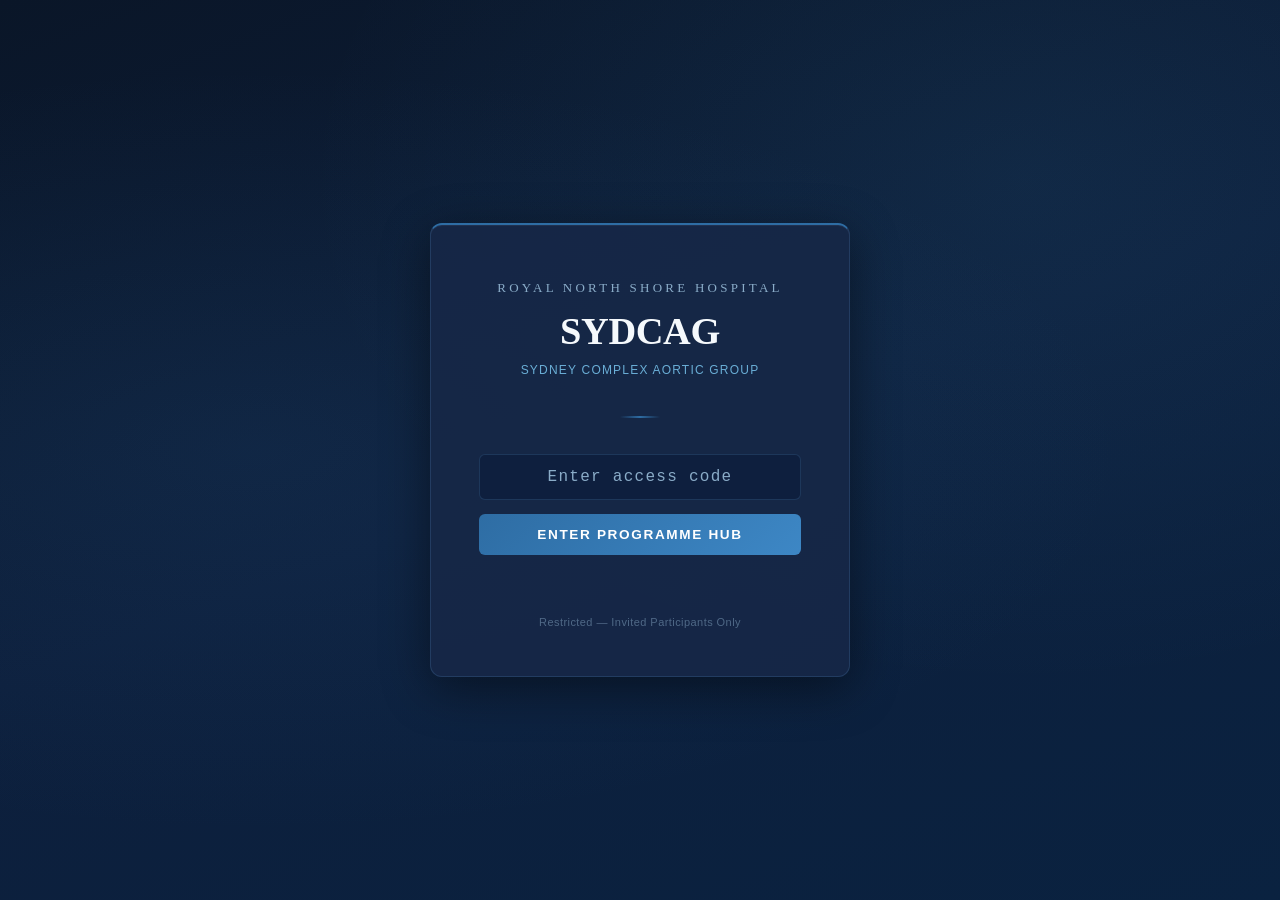
<file: index.html>
<!DOCTYPE html>
<html lang="en">
<head>
<meta charset="UTF-8">
<meta name="viewport" content="width=device-width, initial-scale=1.0">
<title>SYDCAG — Programme Hub</title>
<style>
  /* ─── RESET & BASE ─────────────────────────────────────── */
  *, *::before, *::after { box-sizing: border-box; margin: 0; padding: 0; }

  :root {
    --navy:      #0d1f3c;
    --navy-mid:  #162847;
    --navy-lite: #1e3a5f;
    --steel:     #2e6da4;
    --steel-lite:#3d87c5;
    --sky:       #6aaed6;
    --ice:       #d0e8f5;
    --white:     #f5f9fc;
    --text:      #e8f0f8;
    --muted:     #8aacc8;
    --accent:    #4fc3f7;
    --gold:      #c9a84c;
    --success:   #4caf50;
    --border:    rgba(100,160,220,0.18);

    --font-head: 'Georgia', 'Times New Roman', serif;
    --font-body: 'Trebuchet MS', 'Gill Sans', 'Segoe UI', sans-serif;
    --font-mono: 'Courier New', monospace;

    --shadow-sm:  0 2px 8px rgba(0,0,0,0.25);
    --shadow-md:  0 6px 24px rgba(0,0,0,0.35);
    --shadow-lg:  0 12px 48px rgba(0,0,0,0.45);
    --radius:     6px;
    --radius-lg:  12px;
  }

  html { scroll-behavior: smooth; }

  body {
    background: var(--navy);
    color: var(--text);
    font-family: var(--font-body);
    font-size: 15px;
    line-height: 1.7;
    min-height: 100vh;
  }

  /* ─── LOCK SCREEN ───────────────────────────────────────── */
  #lock-screen {
    position: fixed; inset: 0; z-index: 9999;
    background: linear-gradient(160deg, #0a1628 0%, #0d1f3c 50%, #0a2240 100%);
    display: flex; align-items: center; justify-content: center;
    flex-direction: column; gap: 0;
  }

  #lock-screen::before {
    content: '';
    position: absolute; inset: 0;
    background:
      radial-gradient(ellipse at 20% 50%, rgba(46,109,164,0.12) 0%, transparent 60%),
      radial-gradient(ellipse at 80% 20%, rgba(79,195,247,0.07) 0%, transparent 50%);
    pointer-events: none;
  }

  .lock-card {
    background: rgba(22,40,71,0.92);
    border: 1px solid var(--border);
    border-top: 2px solid var(--steel);
    border-radius: var(--radius-lg);
    padding: 52px 48px 44px;
    width: min(420px, 92vw);
    text-align: center;
    box-shadow: var(--shadow-lg), inset 0 1px 0 rgba(255,255,255,0.05);
    position: relative;
    z-index: 1;
    animation: fadeUp 0.6s ease both;
  }

  @keyframes fadeUp {
    from { opacity: 0; transform: translateY(16px); }
    to   { opacity: 1; transform: translateY(0); }
  }

  .lock-logo {
    font-family: var(--font-head);
    font-size: 13px;
    letter-spacing: 0.25em;
    text-transform: uppercase;
    color: var(--muted);
    margin-bottom: 10px;
  }

  .lock-title {
    font-family: var(--font-head);
    font-size: 2.4rem;
    font-weight: 700;
    color: var(--white);
    letter-spacing: -0.01em;
    line-height: 1.15;
    margin-bottom: 6px;
  }

  .lock-subtitle {
    font-size: 12px;
    letter-spacing: 0.1em;
    text-transform: uppercase;
    color: var(--sky);
    margin-bottom: 36px;
  }

  .lock-divider {
    width: 40px; height: 2px;
    background: linear-gradient(90deg, transparent, var(--steel), transparent);
    margin: 0 auto 36px;
  }

  #lock-screen input {
    width: 100%;
    background: rgba(13,31,60,0.8);
    border: 1px solid var(--border);
    border-radius: var(--radius);
    color: var(--white);
    font-family: var(--font-mono);
    font-size: 1rem;
    letter-spacing: 0.15em;
    padding: 13px 16px;
    text-align: center;
    outline: none;
    transition: border-color 0.2s, box-shadow 0.2s;
    margin-bottom: 14px;
  }

  #lock-screen input:focus {
    border-color: var(--steel-lite);
    box-shadow: 0 0 0 3px rgba(61,135,197,0.15);
  }

  #lock-screen input::placeholder { color: var(--muted); letter-spacing: 0.08em; }

  #lock-btn {
    width: 100%;
    background: linear-gradient(135deg, var(--steel) 0%, var(--steel-lite) 100%);
    border: none; border-radius: var(--radius);
    color: #fff; cursor: pointer;
    font-family: var(--font-body);
    font-size: 0.85rem;
    font-weight: 600;
    letter-spacing: 0.12em;
    text-transform: uppercase;
    padding: 13px;
    transition: opacity 0.2s, transform 0.15s;
  }

  #lock-btn:hover { opacity: 0.9; transform: translateY(-1px); }
  #lock-btn:active { transform: translateY(0); }

  #lock-error {
    color: #ff7b7b;
    font-size: 0.82rem;
    margin-top: 12px;
    min-height: 18px;
    letter-spacing: 0.04em;
  }

  .lock-footer {
    margin-top: 28px;
    font-size: 11px;
    color: rgba(138,172,200,0.5);
    letter-spacing: 0.04em;
  }

  /* ─── SITE WRAPPER ──────────────────────────────────────── */
  #site { display: none; }
  #site.visible { display: block; animation: fadeIn 0.5s ease both; }
  @keyframes fadeIn { from { opacity: 0; } to { opacity: 1; } }

  /* ─── HEADER ────────────────────────────────────────────── */
  header {
    background: linear-gradient(180deg, #0a1628 0%, var(--navy) 100%);
    border-bottom: 1px solid var(--border);
    padding: 0 0 0;
    position: sticky; top: 0; z-index: 100;
  }

  .header-inner {
    max-width: 1100px; margin: 0 auto;
    display: flex; align-items: center; justify-content: space-between;
    padding: 16px 32px;
    gap: 16px;
  }

  .header-brand {
    display: flex; align-items: center; gap: 14px;
  }

  .brand-mark {
    width: 48px; height: 48px;
    display: flex; align-items: center; justify-content: center;
    flex-shrink: 0;
  }

  .brand-mark img { width: 48px; height: 48px; object-fit: contain; }

  .brand-text { line-height: 1.2; }
  .brand-name {
    font-family: var(--font-head);
    font-size: 1.2rem;
    font-weight: 700;
    color: var(--white);
    letter-spacing: 0.04em;
  }

  .brand-tagline {
    font-size: 10.5px;
    color: var(--muted);
    letter-spacing: 0.08em;
    text-transform: uppercase;
  }

  nav { display: flex; gap: 4px; align-items: center; flex-wrap: wrap; }

  nav a {
    color: var(--muted);
    text-decoration: none;
    font-size: 12.5px;
    letter-spacing: 0.06em;
    text-transform: uppercase;
    padding: 6px 12px;
    border-radius: var(--radius);
    transition: color 0.2s, background 0.2s;
    white-space: nowrap;
  }

  nav a:hover { color: var(--white); background: rgba(255,255,255,0.06); }

  /* ─── HERO ──────────────────────────────────────────────── */
  .hero {
    background:
      linear-gradient(170deg, rgba(22,40,71,0.95) 0%, rgba(13,31,60,0.98) 100%),
      repeating-linear-gradient(
        45deg,
        rgba(46,109,164,0.03) 0px,
        rgba(46,109,164,0.03) 1px,
        transparent 1px,
        transparent 40px
      );
    border-bottom: 1px solid var(--border);
    padding: 72px 32px 64px;
    text-align: center;
    position: relative; overflow: hidden;
  }

  .hero::before {
    content: '';
    position: absolute;
    top: -80px; left: 50%; transform: translateX(-50%);
    width: 600px; height: 300px;
    background: radial-gradient(ellipse, rgba(46,109,164,0.18) 0%, transparent 70%);
    pointer-events: none;
  }

  .hero-eyebrow {
    font-size: 11px; letter-spacing: 0.2em;
    text-transform: uppercase; color: var(--sky);
    margin-bottom: 16px; position: relative;
  }

  .hero h1 {
    font-family: var(--font-head);
    font-size: clamp(2rem, 5vw, 3.4rem);
    font-weight: 700; color: var(--white);
    letter-spacing: -0.02em; line-height: 1.1;
    margin-bottom: 16px; position: relative;
  }

  .hero h1 span { color: var(--sky); }

  .hero-sub {
    font-size: 1rem; color: var(--muted);
    max-width: 580px; margin: 0 auto 40px;
    position: relative;
  }

  .hero-badges {
    display: flex; flex-wrap: wrap; gap: 10px;
    justify-content: center; position: relative;
  }

  .badge {
    display: inline-flex; align-items: center; gap: 6px;
    background: rgba(46,109,164,0.15);
    border: 1px solid rgba(46,109,164,0.3);
    border-radius: 24px;
    padding: 6px 14px;
    font-size: 11.5px; color: var(--sky);
    letter-spacing: 0.05em;
  }

  .badge::before { content: '●'; font-size: 6px; opacity: 0.7; }

  /* ─── MAIN LAYOUT ───────────────────────────────────────── */
  main { max-width: 1100px; margin: 0 auto; padding: 56px 32px 80px; }

  section { margin-bottom: 64px; }

  .section-label {
    font-size: 10px; letter-spacing: 0.25em;
    text-transform: uppercase; color: var(--steel-lite);
    margin-bottom: 8px; display: flex; align-items: center; gap: 10px;
  }

  .section-label::after {
    content: ''; flex: 1; height: 1px;
    background: linear-gradient(90deg, var(--border), transparent);
  }

  .section-title {
    font-family: var(--font-head);
    font-size: 1.75rem; font-weight: 700;
    color: var(--white); margin-bottom: 8px;
    letter-spacing: -0.01em;
  }

  .section-intro {
    color: var(--muted); font-size: 0.95rem;
    max-width: 680px; margin-bottom: 36px;
  }

  /* ─── CARDS ─────────────────────────────────────────────── */
  .card {
    background: rgba(22,40,71,0.7);
    border: 1px solid var(--border);
    border-radius: var(--radius-lg);
    padding: 28px;
    box-shadow: var(--shadow-sm);
    transition: border-color 0.25s, box-shadow 0.25s, transform 0.2s;
  }

  .card:hover {
    border-color: rgba(61,135,197,0.35);
    box-shadow: var(--shadow-md);
    transform: translateY(-2px);
  }

  .card-icon {
    width: 44px; height: 44px; border-radius: 10px;
    display: flex; align-items: center; justify-content: center;
    margin-bottom: 16px; font-size: 1.3rem;
    flex-shrink: 0;
  }

  .card-title {
    font-family: var(--font-head);
    font-size: 1.1rem; font-weight: 700;
    color: var(--white); margin-bottom: 10px;
  }

  .card p { font-size: 0.88rem; color: var(--muted); line-height: 1.65; }

  /* ─── THREE PILLARS ─────────────────────────────────────── */
  .pillars { display: grid; grid-template-columns: repeat(auto-fit, minmax(280px, 1fr)); gap: 20px; }

  .pillar {
    background: rgba(22,40,71,0.7);
    border: 1px solid var(--border);
    border-radius: var(--radius-lg);
    padding: 32px 28px;
    position: relative; overflow: hidden;
    transition: border-color 0.25s, transform 0.2s, box-shadow 0.25s;
  }

  .pillar:hover {
    transform: translateY(-3px);
    box-shadow: var(--shadow-md);
    border-color: rgba(61,135,197,0.4);
  }

  .pillar::before {
    content: '';
    position: absolute; top: 0; left: 0; right: 0; height: 3px;
    background: var(--pillar-color, var(--steel));
  }

  .pillar-num {
    font-family: var(--font-head);
    font-size: 3.5rem; font-weight: 700; line-height: 1;
    color: var(--pillar-color, var(--steel));
    opacity: 0.2; margin-bottom: -10px;
  }

  .pillar-title {
    font-family: var(--font-head);
    font-size: 1.1rem; font-weight: 700;
    color: var(--white); margin-bottom: 12px;
  }

  .pillar p { font-size: 0.87rem; color: var(--muted); line-height: 1.65; }

  .pillar-tags { display: flex; flex-wrap: wrap; gap: 6px; margin-top: 16px; }

  .tag {
    font-size: 10.5px; letter-spacing: 0.06em;
    padding: 3px 9px; border-radius: 3px;
    background: rgba(46,109,164,0.15);
    border: 1px solid rgba(46,109,164,0.2);
    color: var(--sky);
    text-transform: uppercase;
  }

  /* ─── TIMELINE / PHASES ─────────────────────────────────── */
  .phases { display: flex; flex-direction: column; gap: 0; }

  .phase {
    display: grid;
    grid-template-columns: 120px 32px 1fr;
    gap: 0 20px;
    padding-bottom: 36px;
    position: relative;
  }

  .phase:last-child { padding-bottom: 0; }

  .phase-date {
    text-align: right;
    padding-top: 4px;
    font-size: 11.5px;
    font-family: var(--font-mono);
    color: var(--steel-lite);
    letter-spacing: 0.04em;
  }

  .phase-spine {
    display: flex; flex-direction: column; align-items: center;
  }

  .phase-dot {
    width: 12px; height: 12px;
    border-radius: 50%;
    background: var(--steel);
    border: 2px solid var(--steel-lite);
    flex-shrink: 0; margin-top: 4px;
    box-shadow: 0 0 8px rgba(61,135,197,0.4);
  }

  .phase-line {
    flex: 1; width: 1px;
    background: linear-gradient(180deg, var(--border), transparent);
    margin-top: 6px;
  }

  .phase:last-child .phase-line { display: none; }

  .phase-content { padding-top: 0; }
  .phase-name {
    font-family: var(--font-head);
    font-size: 1.05rem; font-weight: 700;
    color: var(--white); margin-bottom: 6px;
  }

  .phase p { font-size: 0.87rem; color: var(--muted); }

  .phase ul { margin: 10px 0 0 16px; font-size: 0.87rem; color: var(--muted); }
  .phase ul li { margin-bottom: 4px; }
  .phase ul li::marker { color: var(--steel-lite); }

  /* ─── INPUT FORM ─────────────────────────────────────────── */
  .form-card {
    background: rgba(22,40,71,0.8);
    border: 1px solid var(--border);
    border-radius: var(--radius-lg);
    padding: 40px;
    box-shadow: var(--shadow-md);
  }

  .form-grid {
    display: grid;
    grid-template-columns: 1fr 1fr;
    gap: 20px;
  }

  @media (max-width: 640px) { .form-grid { grid-template-columns: 1fr; } }

  .form-group { display: flex; flex-direction: column; gap: 7px; }
  .form-group.full { grid-column: 1 / -1; }

  label {
    font-size: 11px; letter-spacing: 0.1em;
    text-transform: uppercase; color: var(--steel-lite);
    font-weight: 600;
  }

  input[type="text"], input[type="email"], select, textarea {
    background: rgba(13,31,60,0.7);
    border: 1px solid var(--border);
    border-radius: var(--radius);
    color: var(--white);
    font-family: var(--font-body);
    font-size: 14px;
    padding: 11px 14px;
    outline: none;
    transition: border-color 0.2s, box-shadow 0.2s;
    width: 100%;
  }

  select { cursor: pointer; appearance: none; background-image: url("data:image/svg+xml,%3Csvg xmlns='http://www.w3.org/2000/svg' width='10' height='6' viewBox='0 0 10 6'%3E%3Cpath fill='%238aacc8' d='M0 0l5 6 5-6z'/%3E%3C/svg%3E"); background-repeat: no-repeat; background-position: right 14px center; padding-right: 32px; }

  textarea { resize: vertical; min-height: 90px; }

  input:focus, select:focus, textarea:focus {
    border-color: var(--steel-lite);
    box-shadow: 0 0 0 3px rgba(61,135,197,0.12);
  }

  input::placeholder, textarea::placeholder { color: rgba(138,172,200,0.4); }
  select option { background: var(--navy-mid); }

  .form-help {
    font-size: 11px; color: rgba(138,172,200,0.55);
    margin-top: 2px;
  }

  .rating-group { display: flex; gap: 8px; align-items: center; }

  .rating-btn {
    width: 36px; height: 36px; border-radius: var(--radius);
    background: rgba(13,31,60,0.7);
    border: 1px solid var(--border);
    color: var(--muted); cursor: pointer;
    font-size: 13px; font-weight: 600;
    transition: all 0.15s; flex-shrink: 0;
    display: flex; align-items: center; justify-content: center;
  }

  .rating-btn:hover, .rating-btn.active {
    background: var(--steel);
    border-color: var(--steel-lite);
    color: #fff;
  }

  .submit-row {
    margin-top: 28px;
    display: flex; align-items: center; gap: 20px;
    flex-wrap: wrap;
  }

  .btn-primary {
    background: linear-gradient(135deg, var(--steel) 0%, var(--steel-lite) 100%);
    border: none; border-radius: var(--radius);
    color: #fff; cursor: pointer;
    font-family: var(--font-body);
    font-size: 13px; font-weight: 600;
    letter-spacing: 0.1em; text-transform: uppercase;
    padding: 13px 32px;
    transition: opacity 0.2s, transform 0.15s, box-shadow 0.2s;
    box-shadow: 0 3px 12px rgba(46,109,164,0.35);
  }

  .btn-primary:hover { opacity: 0.9; transform: translateY(-1px); box-shadow: 0 6px 20px rgba(46,109,164,0.45); }
  .btn-primary:active { transform: translateY(0); }

  #form-status {
    font-size: 13px; color: var(--success);
    display: none;
    align-items: center; gap: 8px;
  }

  /* ─── INFO GRID ─────────────────────────────────────────── */
  .info-grid { display: grid; grid-template-columns: repeat(auto-fit, minmax(240px, 1fr)); gap: 20px; }

  /* ─── REFERENCE TABLE ───────────────────────────────────── */
  .ref-table { width: 100%; border-collapse: collapse; font-size: 0.87rem; }
  .ref-table th {
    text-align: left; padding: 10px 14px;
    background: rgba(13,31,60,0.7);
    border-bottom: 1px solid var(--border);
    font-size: 10.5px; letter-spacing: 0.1em;
    text-transform: uppercase; color: var(--steel-lite);
    font-weight: 600;
  }

  .ref-table td {
    padding: 11px 14px;
    border-bottom: 1px solid rgba(100,160,220,0.08);
    color: var(--muted); vertical-align: top;
  }

  .ref-table td:first-child { color: var(--white); font-weight: 600; }
  .ref-table tr:last-child td { border-bottom: none; }
  .ref-table tr:hover td { background: rgba(46,109,164,0.05); }

  /* ─── STAT CARDS ─────────────────────────────────────────── */
  .stats { display: grid; grid-template-columns: repeat(auto-fit, minmax(160px, 1fr)); gap: 16px; margin-bottom: 36px; }

  .stat {
    background: rgba(22,40,71,0.7);
    border: 1px solid var(--border);
    border-radius: var(--radius-lg);
    padding: 22px 20px;
    text-align: center;
  }

  .stat-val {
    font-family: var(--font-head);
    font-size: 2.2rem; font-weight: 700;
    color: var(--sky); line-height: 1.1; margin-bottom: 4px;
  }

  .stat-label { font-size: 11px; color: var(--muted); letter-spacing: 0.06em; text-transform: uppercase; }

  /* ─── ALERT/CALLOUT ─────────────────────────────────────── */
  .callout {
    background: rgba(46,109,164,0.1);
    border: 1px solid rgba(46,109,164,0.25);
    border-left: 3px solid var(--steel);
    border-radius: 0 var(--radius) var(--radius) 0;
    padding: 16px 20px;
    font-size: 0.88rem; color: var(--muted);
    margin-bottom: 28px;
  }

  .callout strong { color: var(--white); }

  /* ─── FOOTER ─────────────────────────────────────────────── */
  footer {
    background: rgba(10,22,40,0.8);
    border-top: 1px solid var(--border);
    padding: 28px 32px;
    text-align: center;
  }

  .footer-inner { max-width: 1100px; margin: 0 auto; }
  .footer-name {
    font-family: var(--font-head);
    font-size: 1.1rem; color: var(--white); margin-bottom: 6px;
    letter-spacing: 0.06em;
  }

  .footer-meta { font-size: 11px; color: rgba(138,172,200,0.45); letter-spacing: 0.06em; }

  /* ─── TABS ───────────────────────────────────────────────── */
  .tab-nav {
    display: flex; gap: 4px; margin-bottom: 24px;
    border-bottom: 1px solid var(--border);
    padding-bottom: 0; overflow-x: auto;
  }

  .tab-btn {
    background: none; border: none; cursor: pointer;
    color: var(--muted);
    font-family: var(--font-body);
    font-size: 12.5px; letter-spacing: 0.07em;
    text-transform: uppercase;
    padding: 10px 16px;
    border-bottom: 2px solid transparent;
    margin-bottom: -1px;
    transition: color 0.2s, border-color 0.2s;
    white-space: nowrap;
  }

  .tab-btn:hover { color: var(--white); }
  .tab-btn.active { color: var(--sky); border-bottom-color: var(--steel); }

  .tab-panel { display: none; }
  .tab-panel.active { display: block; animation: fadeIn 0.25s ease; }

  /* ─── RESPONSIVE ─────────────────────────────────────────── */
  @media (max-width: 768px) {
    .header-inner { padding: 14px 18px; }
    nav { display: none; }
    main { padding: 36px 18px 60px; }
    .hero { padding: 48px 18px 42px; }
    .form-card { padding: 24px 18px; }
    .phase { grid-template-columns: 80px 28px 1fr; gap: 0 12px; }
    .phase-date { font-size: 10px; }
  }
</style>
</head>
<body>

<!-- ═══════════════════════ LOCK SCREEN ════════════════════════ -->
<div id="lock-screen">
  <div class="lock-card">
    <div class="lock-logo">Royal North Shore Hospital</div>
    <div class="lock-title">SYDCAG</div>
    <div class="lock-subtitle">Sydney Complex Aortic Group</div>
    <div class="lock-divider"></div>
    <input type="password" id="pw-input" placeholder="Enter access code" autocomplete="off" />
    <button id="lock-btn" onclick="unlock()">Enter Programme Hub</button>
    <div id="lock-error"></div>
    <div class="lock-footer">Restricted — Invited Participants Only</div>
  </div>
</div>

<!-- ═══════════════════════ MAIN SITE ══════════════════════════ -->
<div id="site">

  <!-- HEADER -->
  <header>
    <div class="header-inner">
      <div class="header-brand">
        <div class="brand-mark">
          <img src="[data-uri]" alt="SYDCAG Logo" />
        </div>
        <div class="brand-text">
          <div class="brand-name">SYDCAG</div>
          <div class="brand-tagline">Sydney Complex Aortic Group · RNSH</div>
        </div>
      </div>
      <nav>
        <a href="#about">About</a>
        <a href="#pillars">Framework</a>
        <a href="#roadmap">Roadmap</a>
        <a href="#reference">Clinical Ref</a>
        <a href="#protocol">Protocol</a>
        <a href="#input">Your Input</a>
      </nav>
    </div>
  </header>

  <!-- HERO -->
  <div class="hero">
    <div class="hero-eyebrow">Founding Dinner · Programme Hub</div>
    <h1>Sydney Complex<br><span>Aortic Group</span></h1>
    <p class="hero-sub">A proposed multidisciplinary aortic programme at Royal North Shore Hospital — consolidating expertise, standardising care pathways, and building a platform for research and education across the Northern Sydney Local Health District.</p>
    <div class="hero-badges">
      <span class="badge">Multidisciplinary Team</span>
      <span class="badge">RNSH · NSLHD</span>
      <span class="badge">Complex Aortic Disease</span>
      <span class="badge">Open Ascending and Arch Work</span>
      <span class="badge">Hybrid Surgery</span>
      <span class="badge">Advanced Endovascular Arch and Descending Aortic Work</span>
    </div>
  </div>

  <main>

    <!-- ══ ABOUT ══════════════════════════════════════════════ -->
    <section id="about">

      <!-- WHY SYDCAG -->
      <div class="section-label">About the Name</div>
      <h2 class="section-title">Why SYDCAG, not RNSCAG?</h2>
      <div style="display:flex;flex-direction:column;gap:16px;margin-bottom:48px">
        <div style="background:rgba(22,40,71,0.7);border:1px solid var(--border);border-left:3px solid var(--steel);border-radius:0 var(--radius-lg) var(--radius-lg) 0;padding:22px 28px">
          <div style="font-family:var(--font-head);font-size:1rem;font-weight:700;color:var(--white);margin-bottom:8px">Sydney</div>
          <p style="font-size:0.88rem;color:var(--muted);line-height:1.7">The name reflects both the local foundation and the broader collaborative ambition of the programme. The initial focus is to formalise a structured approach to complex aortic care at Royal North Shore Hospital, supporting its role as a specialised hub within the Northern Sydney Local Health District. Beyond this local foundation, the "Sydney" component reflects an aspiration to create a collaborative forum with other experienced cardiovascular surgical teams across Sydney, centred on shared expertise, selected case discussion, academic exchange, and future research partnerships.</p>
        </div>
        <div style="background:rgba(22,40,71,0.7);border:1px solid var(--border);border-left:3px solid var(--steel-lite);border-radius:0 var(--radius-lg) var(--radius-lg) 0;padding:22px 28px">
          <div style="font-family:var(--font-head);font-size:1rem;font-weight:700;color:var(--white);margin-bottom:8px">Complex</div>
          <p style="font-size:0.88rem;color:var(--muted);line-height:1.7">Because this is not intended to encompass all aortic work. The focus is on selected high-complexity cases requiring coordinated input from both vascular and cardiac surgery, supported by appropriate infrastructure, logistics, and resource allocation.</p>
        </div>
        <div style="background:rgba(22,40,71,0.7);border:1px solid var(--border);border-left:3px solid var(--sky);border-radius:0 var(--radius-lg) var(--radius-lg) 0;padding:22px 28px">
          <div style="font-family:var(--font-head);font-size:1rem;font-weight:700;color:var(--white);margin-bottom:8px">Aortic Group</div>
          <p style="font-size:0.88rem;color:var(--muted);line-height:1.7">Because this is not yet a centre or institute. "Group" reflects the current stage of development while allowing the programme to mature and scale over time.</p>
        </div>
      </div>

      <!-- BACKGROUND / WHY NOW -->
      <div class="section-label">Background</div>
      <h2 class="section-title">Why Now?</h2>
      <p class="section-intro">Royal North Shore Hospital already has the surgical expertise, the case volume, and the infrastructure. What it currently lacks is a formalised structure that brings these elements together consistently. Internationally, the shift toward dedicated aortic teams has accelerated — driven by guideline mandates, volume–outcome data, and the recognition that no single specialty commands the full breadth of complex aortic care alone. The gap between what RNSH can offer informally and what a structured programme would deliver systematically is the opportunity SYDCAG is designed to close.</p>

      <div class="stats">
        <div class="stat">
          <div class="stat-val">~100</div>
          <div class="stat-label">Aortic procedures annually at RNSH Campus</div>
        </div>
        <div class="stat">
          <div class="stat-val">3</div>
          <div class="stat-label">Proposed programme pillars</div>
        </div>
        <div class="stat">
          <div class="stat-val">~2 mo</div>
          <div class="stat-label">Target to first formal MDT</div>
        </div>
      </div>

      <div class="info-grid">
        <div class="card">
          <div class="card-icon" style="background: rgba(46,109,164,0.15);">🏥</div>
          <div class="card-title">Institutional Readiness</div>
          <p>RNSH has the subspecialty footprint, case volume, and physical infrastructure to support a formalised aortic programme. The missing element is structured coordination — not capability.</p>
        </div>
        <div class="card">
          <div class="card-icon" style="background: rgba(79,195,247,0.12);">📊</div>
          <div class="card-title">Evidence Base</div>
          <p>Contemporary literature, including IRAD registry data and international consensus guidelines, consistently supports multidisciplinary aortic teams for improved decision-making, reduced time-to-treatment, and long-term surveillance adherence.</p>
        </div>
        <div class="card">
          <div class="card-icon" style="background: rgba(106,174,214,0.12);">🔬</div>
          <div class="card-title">Research Platform</div>
          <p>A formalised programme, along with the infrastructure for prospective data collection, registry participation, and investigator-initiated or collaborative trials, has the potential to build on existing departmental research activity — aiming at advancing the field.</p>
        </div>
      </div>
    </section>

    <!-- ══ PILLARS ════════════════════════════════════════════ -->
    <section id="pillars">
      <div class="section-label">Programme Architecture</div>
      <h2 class="section-title">Three-Pillar Framework</h2>
      <p class="section-intro">SYDCAG is proposed, in its initial stage, around three interlocking pillars — each addressable independently but designed to function as a coherent system of care.</p>

      <div class="pillars">
        <div class="pillar" style="--pillar-color: #3d87c5;">
          <div class="pillar-num">01</div>
          <div class="pillar-title">Multidisciplinary Aortic Team</div>
          <p>A structured MDT meeting — ideally fortnightly — to review complex elective cases, discuss imaging, align operative planning across specialties, and ensure consensus-based decision-making for high-complexity patients.</p>
          <div class="pillar-tags">
            <span class="tag">Ideally Fortnightly MDT</span>
            <span class="tag">Cross-specialty</span>
            <span class="tag">Case review and decision-making</span>
          </div>
        </div>

        <div class="pillar" style="--pillar-color: #6aaed6;">
          <div class="pillar-num">02</div>
          <div class="pillar-title">Acute Aortic Pathway</div>
          <p>Standardised protocol for joint assessment of acute aortic syndromes and other aortic emergencies meeting criteria; covering activation, imaging, escalation criteria, ICU liaison, and operative/endovascular decision thresholds and operative strategies.</p>
          <div class="pillar-tags">
            <span class="tag">Acute Aortic Response Team</span>
            <span class="tag">Aortic Emergencies</span>
            <span class="tag">Team Interdisciplinary Support</span>
            <span class="tag">Complex Decision-Making</span>
          </div>
        </div>

        <div class="pillar" style="--pillar-color: #4fc3f7;">
          <div class="pillar-num">03</div>
          <div class="pillar-title">Longitudinal Care &amp; Registry</div>
          <p>Structured follow-up for patients after complex aortic disease diagnosis, with or without intervention — including imaging surveillance timelines, medical optimisation, genetic screening referral pathways, and prospective data capture feeding a local registry and potential national linkage.</p>
          <div class="pillar-tags">
            <span class="tag">Surveillance</span>
            <span class="tag">Natural History</span>
            <span class="tag">High-Risk Features</span>
            <span class="tag">Registry</span>
          </div>
        </div>
      </div>
    </section>

    <!-- ══ ROADMAP ════════════════════════════════════════════ -->
    <section id="roadmap">
      <div class="section-label">Implementation</div>
      <h2 class="section-title">Proposed Roadmap</h2>
      <p class="section-intro">A phased approach — building consensus before infrastructure, and infrastructure before formal governance — to anticipate challenges and secure value at each step. Real timeframe to be defined as per consensus.</p>

      <div class="phases">
        <div class="phase">
          <div class="phase-date">Q2 2026</div>
          <div class="phase-spine"><div class="phase-dot"></div><div class="phase-line"></div></div>
          <div class="phase-content">
            <div class="phase-name">Foundation &amp; Consensus</div>
            <p>Inaugural dinner — establishing shared purpose, identifying key stakeholders, agreeing on scope and governance principles. Founding specialties: CTS &amp; VS.</p>
            <ul>
              <li>Agree on programme execution, name, scope, and planning</li>
              <li>Define structure, participants, cadence, and pilot launch planning for Elective MDT and Acute Aortic Response Team</li>
              <li>Forum on prospective registry development</li>
              <li>Ethics &amp; Governance registry</li>
            </ul>
          </div>
        </div>

        <div class="phase">
          <div class="phase-date">Q3 2026</div>
          <div class="phase-spine"><div class="phase-dot"></div><div class="phase-line"></div></div>
          <div class="phase-content">
            <div class="phase-name">Pilot MDT Launch</div>
            <p>First formal SYDCAG MDT meeting. Ideally fortnightly cadence, elective complex cases only. Final version for case referral template and meeting structure.</p>
            <ul>
              <li>Ideally fortnightly MDT — locking day and time</li>
              <li>Referral template distributed to all services</li>
              <li>Pilot data collection commenced</li>
              <li>Launch of Acute Pathway Pilot programme with final structure agreement and circulation</li>
              <li>Review existing pathways at RNSH and identify gaps. Seek ICU and ED engagement.</li>
              <li>Prospective Registry Project for Ethics and Governance</li>
            </ul>
          </div>
        </div>

        <div class="phase">
          <div class="phase-date">Q4 2026</div>
          <div class="phase-spine"><div class="phase-dot"></div><div class="phase-line"></div></div>
          <div class="phase-content">
            <div class="phase-name">Acute Aortic Pathway and Elective MDT Assessment, Update, and Formalisation</div>
            <ul>
              <li>Acute Pathway document — final version</li>
              <li>MDT Adjustment</li>
              <li>Local Aortic Dissection management guidelines and algorithms</li>
              <li>Registry &amp; Research Infrastructure formally running</li>
            </ul>
          </div>
        </div>

        <div class="phase">
          <div class="phase-date">2027–28</div>
          <div class="phase-spine"><div class="phase-dot"></div><div class="phase-line"></div></div>
          <div class="phase-content">
            <div class="phase-name">Formal Programme Recognition</div>
            <p>Seek institutional endorsement from RNSH / NSLHD. Academic collaborations and development of education and training programme. Consider application for Aortic Centre of Excellence designation.</p>
          </div>
        </div>
      </div>
    </section>


    <!-- ══ CLINICAL REFERENCE ════════════════════════════════ -->
    <section id="reference">
      <div class="section-label">Clinical Reference</div>
      <h2 class="section-title">SYDCAG Clinical Reference — Key Concepts &amp; Thresholds</h2>
      <p class="section-intro">For the SYDCAG programme hub · Royal North Shore Hospital · 2026. Data summary of relevant current information to May 2026.</p>

      <div class="tab-nav">
        <button class="tab-btn active" onclick="showTab('tab-guidelines', this)">Guideline Recommendations</button>
        <button class="tab-btn" onclick="showTab('tab-volume', this)">Volume Thresholds</button>
        <button class="tab-btn" onclick="showTab('tab-programmes', this)">International Programmes</button>
        <button class="tab-btn" onclick="showTab('tab-summary', this)">Key Summary</button>
      </div>

      <!-- GUIDELINES TAB -->
      <div id="tab-guidelines" class="tab-panel active">

        <div style="margin-bottom:28px">
          <div style="font-family:var(--font-head);font-size:1.1rem;font-weight:700;color:var(--white);margin-bottom:6px;padding-bottom:8px;border-bottom:1px solid var(--border)">ACC / AHA 2022 — Aortic Disease Guideline <span style="font-size:0.8rem;font-weight:400;color:var(--muted)">(Isselbacher et al., Circulation, 2022)</span></div>
          <div style="display:flex;flex-direction:column;gap:10px">
            <div class="callout" style="margin-bottom:0">Outcomes for patients with aortic disease are enhanced at programmes with higher volumes, experienced practitioners, and extensive management capabilities. The guideline emphasises the importance of institutional interventional volume and multidisciplinary aortic team expertise in determining the appropriate timing of intervention.</div>
            <div class="callout" style="margin-bottom:0">The most commonly cited features of a Multidisciplinary Aortic Team (MAT) include: cardiac surgical, vascular surgical, and endovascular specialists with extensive experience managing complex aortic disease at a centre with high aortic intervention volume; imaging specialists with expertise in CT, MRI, and echocardiography; anaesthesiologists experienced in the management of acute aortic disease; and intensivists, nurses, and coordinators committed to the longitudinal care of the aortic patient.</div>
            <div class="callout" style="margin-bottom:0">At centres with Multidisciplinary Aortic Teams and experienced surgeons, the threshold for surgical intervention for sporadic aortic root and ascending aortic aneurysms has been <strong style="color:var(--white)">lowered from 5.5 cm to 5.0 cm</strong> in selected patients. A formally constituted MAT does not only improve process — it changes what is clinically possible.</div>
            <div class="callout" style="margin-bottom:0">The multidisciplinary aortic team is highly encouraged to involve the patient in decision-making, especially when individuals are on the borderline of thresholds for repair or eligible for different types of surgical repair.</div>
          </div>
        </div>

        <div style="margin-bottom:28px">
          <div style="font-family:var(--font-head);font-size:1.1rem;font-weight:700;color:var(--white);margin-bottom:6px;padding-bottom:8px;border-bottom:1px solid var(--border)">EACTS / STS 2024 — Guidelines for Acute and Chronic Syndromes of the Aortic Organ <span style="font-size:0.8rem;font-weight:400;color:var(--muted)">(Czerny et al., 2024)</span></div>
          <div style="display:flex;flex-direction:column;gap:10px">
            <div class="callout" style="margin-bottom:0">Shared decision-making for the optimal treatment of aortic pathologies by a multidisciplinary aortic team is recommended <strong style="color:var(--white)">(Class I, Level C)</strong>. In patients with multisegmental aortic disease, treatment is recommended in aortic centres providing open and endovascular cardiac and vascular surgery on site <strong style="color:var(--white)">(Class I, Level C)</strong>. Transfer to an aortic centre should be considered for patients with complex aortic pathologies <strong style="color:var(--white)">(Class IIa, Level B)</strong>.</div>
            <div class="callout" style="margin-bottom:0">The guidelines emphasise the importance of forming specialised teams for aortic diseases — recommending joint decisions with an aortic MDT (Class IC), referral of patients with multisegmental or complex aortopathy to specialised centres (Class IIa), and availability of a hybrid operating room for endovascular procedures.</div>
          </div>
        </div>

        <div style="margin-bottom:28px">
          <div style="font-family:var(--font-head);font-size:1.1rem;font-weight:700;color:var(--white);margin-bottom:6px;padding-bottom:8px;border-bottom:1px solid var(--border)">ESVS 2024 — Clinical Practice Guidelines on Abdominal Aortoiliac Artery Aneurysms</div>
          <div class="callout" style="margin-bottom:0">The ESVS 2024 guidelines set a centre volume recommendation of <strong style="color:var(--white)">≥30 AAA repairs per year</strong> (with at least 15 open and 15 endovascular), and <strong style="color:var(--white)">≥20 complex aneurysm cases per year</strong> (combined open and fenestrated/branched EVAR) at specialised centres.</div>
        </div>

        <div>
          <div style="font-family:var(--font-head);font-size:1.1rem;font-weight:700;color:var(--white);margin-bottom:6px;padding-bottom:8px;border-bottom:1px solid var(--border)">ESVS 2026 — Clinical Practice Guidelines on the Management of Descending Thoracic and Thoraco-Abdominal Aortic Diseases</div>
          <div style="display:flex;flex-direction:column;gap:10px">
            <div class="callout" style="margin-bottom:0">A stronger emphasis on <strong style="color:var(--white)">centralised treatment in high-volume centres and team-based decision-making</strong>. Multidisciplinary care is positioned as the standard of practice, not an aspiration.</div>
            <div class="callout" style="margin-bottom:0">Centralising the management of descending thoracic aortic (DTA) and thoracoabdominal (TAbdAo) pathologies is further justified by the need to keep up with <strong style="color:var(--white)">rapid medical and technological advances</strong> and to ensure access to the full spectrum of contemporary treatment options.</div>
            <div class="callout" style="margin-bottom:0">DTA and TAbdAo pathologies <strong style="color:var(--white)">should be managed in high-volume, specialised aortic centres</strong> by experienced and dedicated multidisciplinary teams.</div>
            <div class="callout" style="margin-bottom:0">Specific mention of multidisciplinary aortic team involvement for selected high-complexity subgroups, including: <strong style="color:var(--white)">Genetic Aortopathies</strong>, <strong style="color:var(--white)">Mycotic Thoracic and Thoracoabdominal Aortic Aneurysms</strong>, <strong style="color:var(--white)">Inflammatory Aneurysms</strong>, and <strong style="color:var(--white)">Pregnant women with descending thoracic aortic aneurysm or dissection</strong>, amongst others.</div>
          </div>
        </div>
      </div>

      <!-- VOLUME THRESHOLDS TAB -->
      <div id="tab-volume" class="tab-panel">
        <p style="font-size:0.88rem;color:var(--muted);margin-bottom:20px">The relationship between volume and outcomes in complex aortic surgery is one of the most consistent findings in the cardiovascular surgical literature.</p>

        <div style="font-family:var(--font-head);font-size:1rem;font-weight:700;color:var(--white);margin-bottom:12px">Centre-level volume thresholds</div>
        <table class="ref-table" style="margin-bottom:28px">
          <thead>
            <tr><th>Source</th><th>Procedure</th><th>Recommended Minimum</th></tr>
          </thead>
          <tbody>
            <tr><td>ACC/AHA 2022</td><td>All complex aortic procedures</td><td>≥30–40 per year (Comprehensive centre)</td></tr>
            <tr><td>ESVS 2024</td><td>AAA total (open + EVAR)</td><td>≥30 per year (≥15 open, ≥15 EVAR)</td></tr>
            <tr><td>ESVS 2026</td><td>DTA and TAbdAo procedures (all)</td><td>&gt;20 per year</td></tr>
            <tr><td>ESVS 2024</td><td>Complex (F/BEVAR + open TAAA)</td><td>≥20 per year</td></tr>
            <tr><td>SVS 2018</td><td>Open AAA</td><td>≥10 per year + &lt;5% 30-day mortality</td></tr>
          </tbody>
        </table>

        <div class="callout" style="margin-bottom:20px"><strong>Note:</strong> No formal published numeric threshold exists for Type A dissection repair, total arch replacement, or open thoracoabdominal repair. Guideline consensus uniformly supports centralisation to high-volume centres with dedicated aortic teams for these procedures.</div>

        <div class="callout" style="margin-bottom:20px;border-left-color:rgba(138,172,200,0.5)"><strong>On the definition of "complex aortic disease":</strong> No major guideline — including ACC/AHA 2022, EACTS/STS 2024, or ESVS 2026 — provides a single formal definition of this term. Complexity is instead defined operationally, by anatomical extent, pathological presentation, and procedural requirements. SYDCAG's working scope will be defined through internal consensus, and remains open for discussion.</div>

        <div class="callout" style="margin-bottom:20px;border-left-color:var(--steel-lite)"><strong>ESVS 2026 — DTA &amp; TAbdAo volume standard:</strong> Consistent with the 2024 ESVS AAA guidelines, an annual volume of <strong style="color:var(--white)">&gt;20 cases</strong> is recommended for all centres treating descending thoracic and thoracoabdominal aortic disease. The 2026 guidelines further emphasise individualised, multidisciplinary care in experienced high-volume aortic centres, supported by structured shared decision-making with patients. Centres are also encouraged to participate actively in national and international registries to expand the collective evidence base. — <em>Wanhainen et al., EJVES, 2026</em></div>

        <div style="font-family:var(--font-head);font-size:1rem;font-weight:700;color:var(--white);margin-bottom:12px">The volume–outcome evidence</div>
        <div style="display:flex;flex-direction:column;gap:12px">
          <div class="callout" style="margin-bottom:0">A systematic review and meta-analysis of 79,131 patients across 30 observational studies found that patients treated in high-volume centres or by high-volume surgeons were associated with lower mortality rates (OR 0.51, 95% CI 0.46–0.56, and OR 0.41, 95% CI 0.25–0.66, respectively). Patients treated in centres that introduced a specific multidisciplinary aortic programme and a dedicated on-call aortic team also showed a significant reduction in mortality (OR 0.31, 95% CI 0.19–0.51, and OR 0.37, 95% CI 0.15–0.87, respectively). — <em>Mariscalco et al., Eur J Prev Cardiol, 2018.</em> All studies were observational; findings are associational, not causal.</div>
          <div class="callout" style="margin-bottom:0">High-volume centres demonstrate substantially lower mortality for emergency thoracic aortic dissection repair: <strong style="color:var(--white)">12.6% versus 20.6% at medium-volume and 23.9% at low-volume centres</strong> in multivariate analysis. Patients at low-volume centres were more than twice as likely to die compared to those at high-volume centres (OR 2.06, 95% CI 1.25–3.38). — <em>Merlo et al., J Cardiothorac Surg, 2016;11:118 (PMID 27484472). Nationwide Inpatient Sample, 1,507 patients; observational findings.</em></div>
        </div>
      </div>

      <!-- INTERNATIONAL PROGRAMMES TAB -->
      <div id="tab-programmes" class="tab-panel">
        <div style="display:flex;flex-direction:column;gap:24px">

          <div style="background:rgba(22,40,71,0.7);border:1px solid var(--border);border-radius:var(--radius-lg);padding:24px">
            <div style="font-family:var(--font-head);font-size:1rem;font-weight:700;color:var(--white);margin-bottom:4px">Duke University Medical Center — Thoracic Aortic Surgery Programme (TASP)</div>
            <div style="font-size:11px;color:var(--steel-lite);letter-spacing:0.06em;text-transform:uppercase;margin-bottom:12px">Founded July 2005 · Durham, North Carolina, USA</div>
            <p style="font-size:0.87rem;color:var(--muted);margin-bottom:12px">When outcomes of acute Type A aortic dissection repair were specifically assessed six years after programme implementation, results showed a dramatic 10-fold reduction in operative mortality compared to the preceding era, despite only a modest increase in institutional volume.</p>
            <div style="display:grid;grid-template-columns:repeat(auto-fit,minmax(180px,1fr));gap:10px;margin-bottom:12px">
              <div style="background:rgba(13,31,60,0.6);border-radius:var(--radius);padding:12px;text-align:center"><div style="font-size:1.4rem;font-weight:700;color:var(--sky);font-family:var(--font-head)">33.9%</div><div style="font-size:11px;color:var(--muted)">Pre-TASP operative mortality (Type A)</div></div>
              <div style="background:rgba(13,31,60,0.6);border-radius:var(--radius);padding:12px;text-align:center"><div style="font-size:1.4rem;font-weight:700;color:var(--success);font-family:var(--font-head)">2.8%</div><div style="font-size:11px;color:var(--muted)">Post-TASP operative mortality</div></div>
              <div style="background:rgba(13,31,60,0.6);border-radius:var(--radius);padding:12px;text-align:center"><div style="font-size:1.4rem;font-weight:700;color:var(--sky);font-family:var(--font-head)">85%</div><div style="font-size:11px;color:var(--muted)">Five-year survival post-TASP (vs 55% pre)</div></div>
            </div>
            <p style="font-size:0.82rem;color:var(--muted);font-style:italic">Andersen et al., JACC, 2014; Andersen et al., Ann Cardiothorac Surg, 2016</p>
          </div>

          <div style="background:rgba(22,40,71,0.7);border:1px solid var(--border);border-radius:var(--radius-lg);padding:24px">
            <div style="font-family:var(--font-head);font-size:1rem;font-weight:700;color:var(--white);margin-bottom:4px">Barts Heart Centre — Aortovascular MDT</div>
            <div style="font-size:11px;color:var(--steel-lite);letter-spacing:0.06em;text-transform:uppercase;margin-bottom:12px">St Bartholomew's Hospital, London, United Kingdom</div>
            <p style="font-size:0.87rem;color:var(--muted);margin-bottom:12px">Five-year descriptive analysis of a formally constituted Aortovascular MDT demonstrating it functions as a genuine governance and decision-making mechanism — not merely a consultative forum.</p>
            <div style="display:grid;grid-template-columns:repeat(auto-fit,minmax(150px,1fr));gap:10px;margin-bottom:12px">
              <div style="background:rgba(13,31,60,0.6);border-radius:var(--radius);padding:12px;text-align:center"><div style="font-size:1.4rem;font-weight:700;color:var(--sky);font-family:var(--font-head)">871</div><div style="font-size:11px;color:var(--muted)">MDT discussions over 5 years</div></div>
              <div style="background:rgba(13,31,60,0.6);border-radius:var(--radius);padding:12px;text-align:center"><div style="font-size:1.4rem;font-weight:700;color:var(--sky);font-family:var(--font-head)">649</div><div style="font-size:11px;color:var(--muted)">Unique patients reviewed</div></div>
              <div style="background:rgba(13,31,60,0.6);border-radius:var(--radius);padding:12px;text-align:center"><div style="font-size:1.4rem;font-weight:700;color:var(--success);font-family:var(--font-head)">91%</div><div style="font-size:11px;color:var(--muted)">MDT decisions implemented</div></div>
            </div>
            <p style="font-size:0.82rem;color:var(--muted);font-style:italic">Yates et al., AME Surgical Journal, 2022</p>
          </div>

          <div style="background:rgba(22,40,71,0.7);border:1px solid var(--border);border-radius:var(--radius-lg);padding:24px">
            <div style="font-family:var(--font-head);font-size:1rem;font-weight:700;color:var(--white);margin-bottom:4px">Calgary Aortic Programme — University of Calgary / Alberta Health Services</div>
            <div style="font-size:11px;color:var(--steel-lite);letter-spacing:0.06em;text-transform:uppercase;margin-bottom:12px">Restructured 2019 · Calgary, Canada</div>
            <p style="font-size:0.87rem;color:var(--muted);margin-bottom:12px">Previously, vascular surgery and cardiac surgery operated at separate hospitals with rare cross-consultation. Restructured in 2019 into a formal interdisciplinary aortic team at a neutral third hospital with a tandem cardiac-vascular operating model and shared unified referral entry point.</p>
            <div style="display:grid;grid-template-columns:repeat(auto-fit,minmax(150px,1fr));gap:10px;margin-bottom:12px">
              <div style="background:rgba(13,31,60,0.6);border-radius:var(--radius);padding:12px;text-align:center"><div style="font-size:1.4rem;font-weight:700;color:var(--sky);font-family:var(--font-head)">54</div><div style="font-size:11px;color:var(--muted)">Patients seen — Year 1</div></div>
              <div style="background:rgba(13,31,60,0.6);border-radius:var(--radius);padding:12px;text-align:center"><div style="font-size:1.4rem;font-weight:700;color:var(--success);font-family:var(--font-head)">221</div><div style="font-size:11px;color:var(--muted)">Patients seen — Year 3</div></div>
            </div>
            <p style="font-size:0.82rem;color:var(--muted);font-style:italic">McClure et al., AORTA (Stamford), 2023</p>
          </div>

          <div style="background:rgba(22,40,71,0.7);border:1px solid var(--border);border-radius:var(--radius-lg);padding:24px">
            <div style="font-family:var(--font-head);font-size:1rem;font-weight:700;color:var(--white);margin-bottom:4px">University of Washington — Multidisciplinary Aortic Programme (MAT)</div>
            <div style="font-size:11px;color:var(--steel-lite);letter-spacing:0.06em;text-transform:uppercase;margin-bottom:12px">Implemented 2019 · Seattle, USA</div>
            <div style="display:grid;grid-template-columns:repeat(auto-fit,minmax(150px,1fr));gap:10px;margin-bottom:12px">
              <div style="background:rgba(13,31,60,0.6);border-radius:var(--radius);padding:12px;text-align:center"><div style="font-size:1.4rem;font-weight:700;color:var(--success);font-family:var(--font-head)">&gt;300</div><div style="font-size:11px;color:var(--muted)">Additional aortic cases over the study period (2018–2022)</div></div>
            </div>
            <p style="font-size:0.87rem;color:var(--muted);margin-bottom:8px">Total aortic case volume increased by more than 300 additional cases over the study period, with increased joint cardiothoracic-vascular evaluations, increased complexity of arch repairs, and increased genetic testing engagement. Authors note findings are correlational, not causal.</p>
            <p style="font-size:0.82rem;color:var(--muted);font-style:italic">Sorber et al., 2025</p>
          </div>

          <div style="background:rgba(22,40,71,0.7);border:1px solid var(--border);border-radius:var(--radius-lg);padding:24px">
            <div style="font-family:var(--font-head);font-size:1rem;font-weight:700;color:var(--white);margin-bottom:4px">NYU Langone Health — Multidisciplinary Aortic Surgery Team (MAST)</div>
            <div style="font-size:11px;color:var(--steel-lite);letter-spacing:0.06em;text-transform:uppercase;margin-bottom:12px">New York, USA</div>
            <div style="display:grid;grid-template-columns:repeat(auto-fit,minmax(150px,1fr));gap:10px;margin-bottom:12px">
              <div style="background:rgba(13,31,60,0.6);border-radius:var(--radius);padding:12px;text-align:center"><div style="font-size:1.4rem;font-weight:700;color:var(--sky);font-family:var(--font-head)">30.8%</div><div style="font-size:11px;color:var(--muted)">Pre-MAST mortality (Type A)</div></div>
              <div style="background:rgba(13,31,60,0.6);border-radius:var(--radius);padding:12px;text-align:center"><div style="font-size:1.4rem;font-weight:700;color:var(--success);font-family:var(--font-head)">9.7%</div><div style="font-size:11px;color:var(--muted)">Post-MAST mortality</div></div>
            </div>
            <p style="font-size:0.82rem;color:var(--muted);font-style:italic">Beller et al., Innovations, 2015. Single-centre, non-concurrent comparison groups; findings observational.</p>
          </div>

        </div>
      </div>

      <!-- KEY SUMMARY TAB -->
      <div id="tab-summary" class="tab-panel">
        <div style="display:grid;grid-template-columns:1fr 1fr;gap:20px;margin-bottom:24px">
          <div style="background:rgba(22,40,71,0.7);border:1px solid var(--border);border-radius:var(--radius-lg);padding:24px">
            <div style="font-family:var(--font-head);font-size:1rem;font-weight:700;color:var(--white);margin-bottom:14px">What the evidence consistently shows</div>
            <ul style="font-size:0.87rem;color:var(--muted);line-height:1.8;margin-left:16px">
              <li>Formal aortic team programmes are associated with reduced operative mortality across multiple independent institutions and countries</li>
              <li>The evidence base is observational — no randomised trials exist; findings are associational, not causal</li>
              <li>Guideline endorsement is now clear and consistent across ACC/AHA, EACTS/STS, ESVS, and EACTS/ESVS joint consensus documents</li>
              <li>No single specialty is uniformly expert in all aspects of complex aortic care — the interdisciplinary model exists because the anatomy requires it</li>
            </ul>
          </div>
          <div style="background:rgba(22,40,71,0.7);border:1px solid var(--border);border-radius:var(--radius-lg);padding:24px">
            <div style="font-family:var(--font-head);font-size:1rem;font-weight:700;color:var(--white);margin-bottom:14px">What remains uncertain</div>
            <ul style="font-size:0.87rem;color:var(--muted);line-height:1.8;margin-left:16px">
              <li>Exact numeric volume thresholds for most complex thoracic procedures (Type A dissection, arch repair, TAAA)</li>
              <li>The relative contributions of surgeon volume, institutional volume, team structure, and protocolisation to outcomes</li>
              <li>Whether specific volume thresholds should be mandated versus used as quality benchmarks</li>
            </ul>
          </div>
        </div>
        <div class="callout" style="border-left-color:var(--sky)">
          <strong>Clinical bottom line:</strong> The weight of evidence supports concentrating complex aortic surgery in structured, high-volume programmes with formal multidisciplinary governance. The SYDCAG programme is RNSH's contribution to that standard.
        </div>
      </div>


    </section>

    <!-- ══ INPUT FORM ════════════════════════════════════════ -->
    <!-- ══ ACUTE AORTIC RESPONSE PROTOCOL ═══════════════════ -->
    <section id="protocol">
      <div class="section-label">Clinical Pathway</div>
      <h2 class="section-title">Acute Aortic Response Protocol</h2>
      <p class="section-intro">A draft protocol for structured, simultaneous activation of both Vascular Surgery and Cardiothoracic Surgery at RNSH for complex acute aortic presentations. Prepared for interdisciplinary review — not yet approved for clinical use.</p>

      <div class="callout" style="border-left-color:#c9a84c;background:rgba(201,168,76,0.08);border-color:rgba(201,168,76,0.2);margin-bottom:32px">
        <strong style="color:#c9a84c">⚠ DRAFT — FOR INTERNAL REVIEW ONLY — NOT FOR CLINICAL USE</strong><br>
        This protocol is a proposal prepared for interdisciplinary discussion between Cardiothoracic Surgery and Vascular Surgery at RNSH. Nothing in this document should be communicated to clinical areas, referring hospitals, or hospital administration until both departments have reviewed and agreed on the final content.
      </div>

      <div class="tab-nav">
        <button class="tab-btn active" onclick="showTab('tab-background',this)">Background &amp; Purpose</button>
        <button class="tab-btn" onclick="showTab('tab-activation',this)">Activation Criteria</button>
      </div>

      <!-- BACKGROUND & PURPOSE -->
      <div id="tab-background" class="tab-panel active">
        <div class="card" style="margin-bottom:20px">
          <div class="card-title">Background</div>
          <p>This document proposes a draft Acute Aortic Response Protocol for SYDCAG — the collaborative aortic initiative between Cardiothoracic Surgery (CTS) and Vascular Surgery (VS) at RNSH. It is intended as a starting point for discussion, not a final document.</p>
          <p style="margin-top:12px">The protocol has two components: a concise reference card for display in clinical areas, and a supporting document setting out the rationale, activation criteria, and operational detail.</p>
        </div>

        <div class="card" style="margin-bottom:20px">
          <div class="card-title">Purpose</div>
          <p>The acute pathway is the component of SYDCAG with the most immediate clinical impact and the highest stakes if not clearly defined. At present, the response to a complex acute aortic presentation at RNSH depends on informal communication between whoever is on call.</p>
          <p style="margin-top:12px">A written protocol does not require excessive complexity — it needs to be explicit about <strong style="color:var(--white)">who activates it, what triggers it, who gets called, and what happens next.</strong></p>
          <p style="margin-top:12px">The initial framework draws on evidence showing improved outcomes when both open surgical and endovascular expertise are simultaneously available from the moment of diagnosis, and on previously described successful acute care pathway models.</p>
        </div>

        <div class="info-grid">
          <div class="card">
            <div class="card-icon" style="background:rgba(46,109,164,0.15)">☎</div>
            <div class="card-title">Single Activation</div>
            <p>One call by the first assessing clinician — Emergency Physician, Medical Registrar, ICU, or any surgical team — triggers simultaneous notification of both SYDCAG specialty delegates.</p>
          </div>
          <div class="card">
            <div class="card-icon" style="background:rgba(46,109,164,0.15)">📷</div>
            <div class="card-title">Imaging Standard</div>
            <p>CT aortography (chest / abdomen / pelvis, contrast, arterial phase) is the default study. Point-of-care echo should be discussed as part of the protocol as an alternative for haemodynamically unstable patients before they can get a CT — functioning as an adjunctive diagnostic tool that, despite not replacing CT for operative planning, may have an important role in the activation algorithm. CT result communicated directly to both SYDCAG delegates simultaneously.</p>
          </div>
          <div class="card">
            <div class="card-icon" style="background:rgba(46,109,164,0.15)">📥</div>
            <div class="card-title">Transfer Policy</div>
            <p>RNSH accepts <strong style="color:var(--white)">all</strong> complex acute aortic referrals from within the Northern Sydney Local Health District and other referring hospitals. No referral should be declined. Ambiguity about acceptance creates harmful delays in time-critical conditions.</p>
          </div>
        </div>
      </div>

      <!-- ACTIVATION CRITERIA -->
      <div id="tab-activation" class="tab-panel">
        <div class="callout" style="margin-bottom:28px">
          <strong>Zone 3 / arch threshold rationale:</strong> Aortic compromise proximal to zone 3 requires surgical decision-making spanning both specialties — balancing open arch repair options against endovascular strategies for each individual risk profile and anatomical consideration. This mirrors the logic described in the Canadian framework (Can J Cardiol, 2023) and the 2024 EACTS/STS guideline definition of when a full aortic team is essential.
        </div>

        <div style="display:flex;flex-direction:column;gap:16px;margin-bottom:32px">

          <div style="background:rgba(22,40,71,0.7);border:1px solid var(--border);border-left:3px solid var(--steel);border-radius:0 var(--radius-lg) var(--radius-lg) 0;padding:24px 28px">
            <div style="display:flex;align-items:center;gap:10px;margin-bottom:10px">
              <span style="background:var(--steel);color:#fff;font-size:10px;font-weight:700;letter-spacing:0.1em;padding:3px 10px;border-radius:3px;text-transform:uppercase;flex-shrink:0">Activate</span>
              <div style="font-family:var(--font-head);font-size:1rem;font-weight:700;color:var(--white)">Type A Aortic Dissection (TAAD)</div>
            </div>
            <p style="font-size:0.88rem;color:var(--muted);line-height:1.65"><strong style="color:var(--white)">Primary activation</strong> for any TAAD not limited to the ascending aorta (arch or distal extension present).<br>
            <strong style="color:var(--white)">Secondary activation</strong> (by CTS) if limited to the ascending aorta but with high-risk features or other considerations that prompt Vascular Surgery involvement, as determined by the CTS team.</p>
          </div>

          <div style="background:rgba(22,40,71,0.7);border:1px solid var(--border);border-left:3px solid var(--steel-lite);border-radius:0 var(--radius-lg) var(--radius-lg) 0;padding:24px 28px">
            <div style="display:flex;align-items:center;gap:10px;margin-bottom:10px">
              <span style="background:var(--steel);color:#fff;font-size:10px;font-weight:700;letter-spacing:0.1em;padding:3px 10px;border-radius:3px;text-transform:uppercase;flex-shrink:0">Activate</span>
              <div style="font-family:var(--font-head);font-size:1rem;font-weight:700;color:var(--white)">Complicated Type B Dissection (TBAD)</div>
            </div>
            <p style="font-size:0.88rem;color:var(--muted);line-height:1.65"><strong style="color:var(--white)">Primary activation</strong> for any complicated TBAD (malperfusion, haemodynamic instability, rapid expansion, or rupture) with arch involvement (&lt; zone 3).<br>
            <strong style="color:var(--white)">Secondary activation</strong> (by VS) if zone 3+ with any high-risk feature or other considerations, as determined by the Vascular team, that prompts Cardiothoracic Surgery involvement.</p>
          </div>

          <div style="background:rgba(22,40,71,0.7);border:1px solid var(--border);border-left:3px solid var(--sky);border-radius:0 var(--radius-lg) var(--radius-lg) 0;padding:24px 28px">
            <div style="display:flex;align-items:center;gap:10px;margin-bottom:10px">
              <span style="background:var(--steel);color:#fff;font-size:10px;font-weight:700;letter-spacing:0.1em;padding:3px 10px;border-radius:3px;text-transform:uppercase;flex-shrink:0">Activate</span>
              <div style="font-family:var(--font-head);font-size:1rem;font-weight:700;color:var(--white)">Acute Aortic Syndrome — Zone 1 to Zone 3 with High-Risk Features</div>
            </div>
            <p style="font-size:0.88rem;color:var(--muted);line-height:1.65"><strong style="color:var(--white)">Primary activation</strong> for any zone 1–3 AAS (AD, IMH, PAU) with high-risk features such as haemodynamic instability, rapid expansion, severe aortic dilatation (&gt;40 mm), or extensive periaortic haematoma.<br>
            <em style="color:rgba(138,172,200,0.7)">(Specific criteria to be confirmed after CTS and VS discussion.)</em></p>
          </div>

          <div style="background:rgba(22,40,71,0.7);border:1px solid var(--border);border-left:3px solid #4fc3f7;border-radius:0 var(--radius-lg) var(--radius-lg) 0;padding:24px 28px">
            <div style="display:flex;align-items:center;gap:10px;margin-bottom:10px">
              <span style="background:var(--steel);color:#fff;font-size:10px;font-weight:700;letter-spacing:0.1em;padding:3px 10px;border-radius:3px;text-transform:uppercase;flex-shrink:0">Activate</span>
              <div style="font-family:var(--font-head);font-size:1rem;font-weight:700;color:var(--white)">Thoracic / Thoracoabdominal Aortic Rupture &amp; Special Circumstances</div>
            </div>
            <p style="font-size:0.88rem;color:var(--muted);line-height:1.65"><strong style="color:var(--white)">Primary activation</strong> for any thoracic or thoracoabdominal aortic rupture (regardless of dissection or aneurysm-related).<br>
            <strong style="color:var(--white)">Secondary activation</strong> for complicated aortic dissection requiring emergency intervention in special circumstances: high-risk patients, pregnant women, suspected connective tissue disorder, supraaortic or visceral branch compromise, or undetermined primary tear zone.<br>
            <em style="color:rgba(138,172,200,0.7)">(Additional criteria as per multidisciplinary discussion.)</em></p>
          </div>

        </div>

        <div class="callout">
          <strong>Activation Mechanism (Draft):</strong> Single activation by the first assessing clinician. <strong style="color:var(--white)">Business hours:</strong> one call initiates simultaneous notification of both SYDCAG VS and CTS delegates for on-site review. <strong style="color:var(--white)">After hours:</strong> simultaneous activation of both teams; on-site assessment led by the primary specialty (CTS for TAAD, VS for TBAD), with collaborative decision-making before any final operative plan. <em>Contact method and on-call delegate roster to be confirmed.</em>
        </div>
      </div>
    </section>

    <section id="input">
      <div class="section-label">Participant Input</div>
      <h2 class="section-title">Your Views</h2>
      <p class="section-intro">This brief form captures your perspective ahead of — or following — our Founding Dinner's discussion. Responses will be collated by the programme team and used to inform comments and concerns, as well as to shape the design of SYDCAG. All responses are confidential within the group.</p>

      <div class="form-card">
        <div class="form-grid">
          <div class="form-group">
            <label for="f-name">Name</label>
            <input type="text" id="f-name" placeholder="Your name" />
          </div>
          <div class="form-group">
            <label for="f-specialty">Specialty / Role</label>
            <select id="f-specialty">
              <option value="">— Select —</option>
              <option>Vascular Surgery</option>
              <option>Cardiothoracic Surgery</option>
              <option>Genetics</option>
              <option>Anaesthesia</option>
              <option>Intensive Care</option>
              <option>Cardiology</option>
              <option>Emergency Medicine</option>
              <option>Radiology</option>
              <option>Other</option>
            </select>
          </div>

          <div class="form-group full">
            <label>Support for a formalised SYDCAG programme</label>
            <div class="rating-group" id="support-rating">
              <span style="font-size:11px;color:var(--muted);margin-right:4px;">Low</span>
              <button class="rating-btn" onclick="rate('support',1,this)">1</button>
              <button class="rating-btn" onclick="rate('support',2,this)">2</button>
              <button class="rating-btn" onclick="rate('support',3,this)">3</button>
              <button class="rating-btn" onclick="rate('support',4,this)">4</button>
              <button class="rating-btn" onclick="rate('support',5,this)">5</button>
              <span style="font-size:11px;color:var(--muted);margin-left:4px;">High</span>
            </div>
          </div>

          <div class="form-group full">
            <label>Priority pillar for early focus</label>
            <select id="f-pillar" onchange="togglePillarOther(this.value)">
              <option value="">— Select —</option>
              <option>Pillar 1 — MDT Meeting</option>
              <option>Pillar 2 — Acute Pathway</option>
              <option>Pillar 3 — Registry &amp; Follow-up</option>
              <option>All equally — build in parallel</option>
              <option value="Other">Other</option>
            </select>
          </div>

          <div class="form-group full" id="pillar-other-group" style="display:none">
            <label for="f-pillar-other">Please specify</label>
            <textarea id="f-pillar-other" placeholder="Please describe your priority focus…"></textarea>
          </div>

          <div class="form-group full">
            <label for="f-barrier">Biggest anticipated barrier</label>
            <textarea id="f-barrier" placeholder="e.g. MDT attendance, Resource constraints, Funding…"></textarea>
          </div>

          <div class="form-group full">
            <label for="f-contribution">How you could contribute to SYDCAG</label>
            <textarea id="f-contribution" placeholder="e.g. MDT attendance, pathway drafting, research involvement, training, administration…"></textarea>
          </div>

          <div class="form-group full">
            <label for="f-other">Any other comments or questions</label>
            <textarea id="f-other" placeholder="Open field…"></textarea>
          </div>
        </div>

        <div class="submit-row">
          <button class="btn-primary" onclick="submitForm()">Submit Response</button>
          <div id="form-status">✓ Response submitted — thank you</div>
        </div>
      </div>
    </section>

  </main>

  <footer>
    <div class="footer-inner">
      <div class="footer-name">SYDCAG · Sydney Complex Aortic Group</div>
      <div class="footer-meta">Royal North Shore Hospital · Vascular Surgery Research Department · Northern Sydney Local Health District<br>
      Dr S.A. Saavedra Fernández — Fellowship &amp; Research · Dr V. Puttaswamy — Head of Department</div>
    </div>
  </footer>

</div><!-- /site -->

<script>
  /* ── LOCK SCREEN ─────────────────────────────────── */
  const PASSWORD = 'SYDCAG2026';

  document.getElementById('pw-input').addEventListener('keydown', e => {
    if (e.key === 'Enter') unlock();
  });

  function unlock() {
    const val = document.getElementById('pw-input').value.trim().toUpperCase();
    if (val === PASSWORD) {
      document.getElementById('lock-screen').style.display = 'none';
      const site = document.getElementById('site');
      site.style.display = 'block';
      site.classList.add('visible');
    } else {
      const err = document.getElementById('lock-error');
      err.textContent = 'Incorrect access code — please try again';
      document.getElementById('pw-input').value = '';
      document.getElementById('pw-input').focus();
      setTimeout(() => { err.textContent = ''; }, 3000);
    }
  }

  /* ── TABS ────────────────────────────────────────── */
  function togglePillarOther(val) {
    document.getElementById('pillar-other-group').style.display = val === 'Other' ? 'flex' : 'none';
  }

  function showTab(id, btn) {
    document.querySelectorAll('.tab-panel').forEach(p => p.classList.remove('active'));
    document.querySelectorAll('.tab-btn').forEach(b => b.classList.remove('active'));
    document.getElementById(id).classList.add('active');
    btn.classList.add('active');
  }

  /* ── RATING BUTTONS ──────────────────────────────── */
  const ratings = {};

  function rate(key, val, el) {
    ratings[key] = val;
    el.closest('.rating-group').querySelectorAll('.rating-btn').forEach((b, i) => {
      b.classList.toggle('active', i < val);
    });
  }

  /* ── FORM SUBMIT ─────────────────────────────────── */
  function submitForm() {
    const name    = document.getElementById('f-name').value.trim();
    const spec    = document.getElementById('f-specialty').value;
    const pillar  = document.getElementById('f-pillar').value;
    const pillarOther = document.getElementById('f-pillar-other').value.trim();
    const barrier = document.getElementById('f-barrier').value.trim();
    const contrib = document.getElementById('f-contribution').value.trim();
    const other   = document.getElementById('f-other').value.trim();

    if (!name) { alert('Please enter your name.'); return; }

    const btn = document.querySelector('.btn-primary');
    const status = document.getElementById('form-status');
    btn.disabled = true;
    btn.textContent = 'Submitting\u2026';

    const payload = {
      name, specialty: spec,
      pillar: pillar === 'Other' ? `Other: ${pillarOther}` : pillar,
      support_rating: ratings['support'] || 'not set',
      barrier, contribution: contrib, other_comments: other,
      _subject: `SYDCAG Input \u2014 ${name}`
    };

    fetch('https://formspree.io/f/mvzlbybn', {
      method: 'POST',
      headers: { 'Content-Type': 'application/json', 'Accept': 'application/json' },
      body: JSON.stringify(payload)
    })
    .then(r => r.json())
    .then(data => {
      if (data.ok) {
        status.style.color = 'var(--success)';
        status.textContent = '\u2713 Response submitted \u2014 thank you!';
        status.style.display = 'flex';
        btn.textContent = 'Submitted \u2713';
        document.getElementById('f-name').value = '';
        document.getElementById('f-specialty').value = '';
        document.getElementById('f-pillar').value = '';
        document.getElementById('f-pillar-other').value = '';
        document.getElementById('pillar-other-group').style.display = 'none';
        document.getElementById('f-barrier').value = '';
        document.getElementById('f-contribution').value = '';
        document.getElementById('f-other').value = '';
        document.querySelectorAll('.rating-btn').forEach(b => b.classList.remove('active'));
      } else {
        throw new Error('failed');
      }
    })
    .catch(() => {
      status.style.color = '#ff7b7b';
      status.textContent = '\u2717 Something went wrong \u2014 please try again.';
      status.style.display = 'flex';
      btn.disabled = false;
      btn.textContent = 'Submit Response';
      setTimeout(() => { status.style.display = 'none'; }, 5000);
    });
  }
</script>

</body>
</html>
</file>
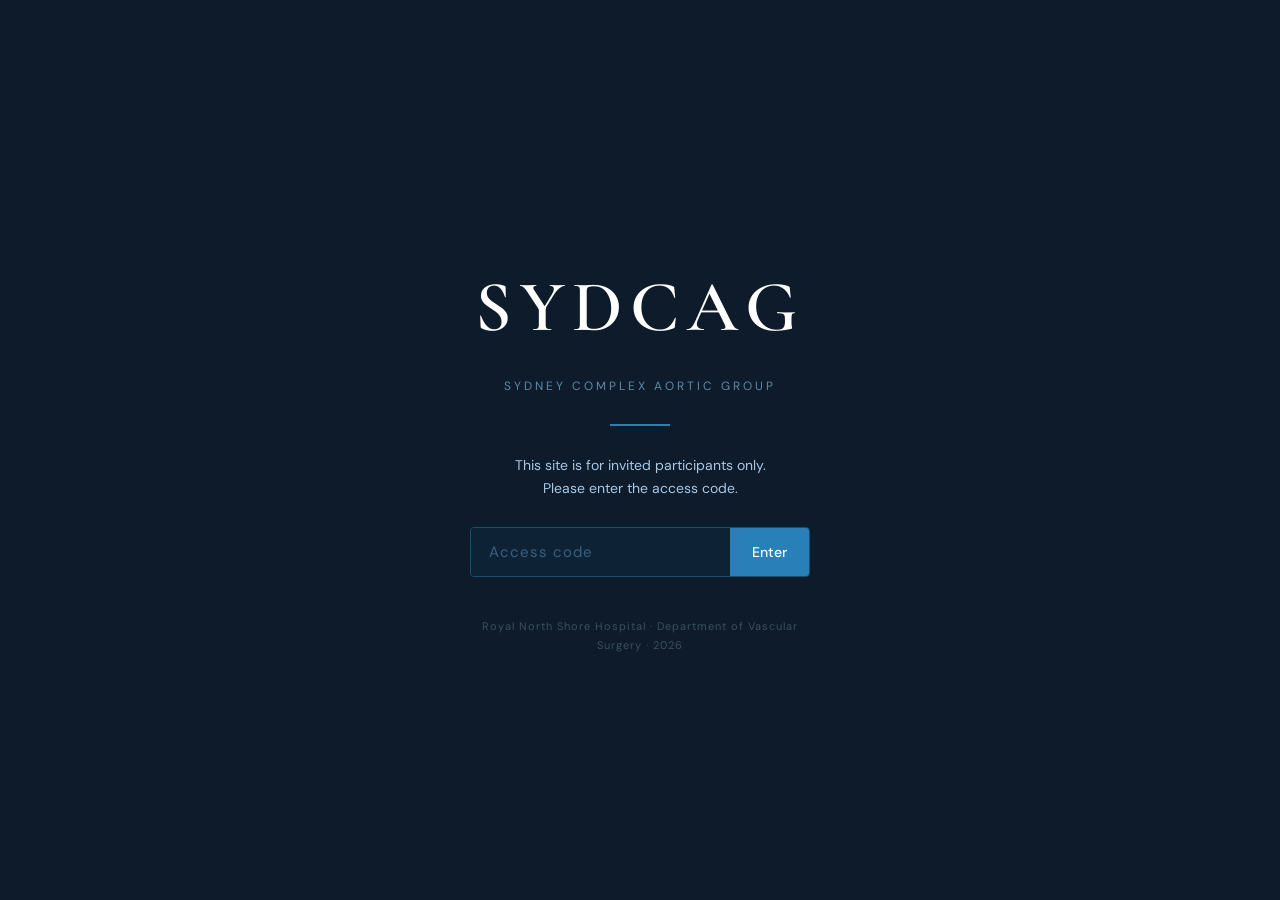
<file: sydcag-site/index.html>
<!DOCTYPE html>
<html lang="en">
<head>
<meta charset="UTF-8">
<meta name="viewport" content="width=device-width, initial-scale=1.0">
<title>SYDCAG — Sydney Complex Aortic Group</title>
<link rel="stylesheet" href="style.css">
<link rel="preconnect" href="https://fonts.googleapis.com">
<link href="https://fonts.googleapis.com/css2?family=Cormorant+Garamond:ital,wght@0,400;0,600;1,400&family=DM+Sans:wght@300;400;500&display=swap" rel="stylesheet">
</head>
<body>

<!-- ── PASSWORD GATE ─────────────────────────────────────────────────── -->
<div id="gate">
  <div class="gate-inner">
    <div class="gate-wordmark">SYDCAG</div>
    <div class="gate-sub">Sydney Complex Aortic Group</div>
    <div class="gate-rule"></div>
    <p class="gate-prompt">This site is for invited participants only.<br>Please enter the access code.</p>
    <div class="gate-field-wrap">
      <input id="pw-input" type="password" placeholder="Access code" autocomplete="off" spellcheck="false">
      <button id="pw-btn" onclick="checkPassword()">Enter</button>
    </div>
    <p id="pw-error" class="gate-error" style="display:none;">Incorrect code. Please check your invitation.</p>
    <p class="gate-footer">Royal North Shore Hospital · Department of Vascular Surgery · 2026</p>
  </div>
</div>

<!-- ── MAIN SITE ──────────────────────────────────────────────────────── -->
<div id="site" style="display:none;">

  <!-- NAV -->
  <nav id="nav">
    <div class="nav-inner">
      <div class="nav-brand">SYDCAG</div>
      <div class="nav-links">
        <a href="#about">About</a>
        <a href="#evidence">Evidence</a>
        <a href="#dinner">The Dinner</a>
        <a href="#documents">Documents</a>
        <a href="#input">Your Input</a>
      </div>
      <div class="nav-burger" onclick="toggleNav()">&#9776;</div>
    </div>
    <div class="nav-mobile" id="nav-mobile">
      <a href="#about" onclick="toggleNav()">About</a>
      <a href="#evidence" onclick="toggleNav()">Evidence</a>
      <a href="#dinner" onclick="toggleNav()">The Dinner</a>
      <a href="#documents" onclick="toggleNav()">Documents</a>
      <a href="#input" onclick="toggleNav()">Your Input</a>
    </div>
  </nav>

  <!-- HERO -->
  <section id="hero">
    <div class="hero-bg"></div>
    <div class="hero-inner">
      <div class="hero-tag">Royal North Shore Hospital</div>
      <h1 class="hero-title">SYDCAG</h1>
      <p class="hero-full">Sydney Complex Aortic Group</p>
      <div class="hero-rule"></div>
      <p class="hero-sub">Towards a Collaborative Aortic Programme<br>between Vascular Surgery and Cardiothoracic Surgery</p>
      <div class="hero-chips">
        <span class="chip chip-blue">Founding Dinner · 12 May 2026</span>
        <span class="chip chip-teal">Royal North Shore Hospital</span>
      </div>
      <a href="#about" class="hero-cta">Learn more ↓</a>
    </div>
  </section>

  <!-- ABOUT -->
  <section id="about" class="section section-light">
    <div class="container">
      <div class="section-label">The Proposal</div>
      <h2 class="section-title">What is SYDCAG?</h2>
      <div class="two-col">
        <div class="prose">
          <p>SYDCAG — the Sydney Complex Aortic Group — is a proposed collaborative clinical programme between Vascular Surgery and Cardiothoracic Surgery at Royal North Shore Hospital.</p>
          <p>Its purpose is to deliver structured, jointly governed care for patients with complex thoracic and thoracoabdominal aortic disease: cases that sit at the intersection of both specialties and that benefit most from simultaneous, coordinated expertise.</p>
          <p>The premise is straightforward. Complex aortic disease does not respect the boundaries that have historically divided our specialties. At RNSH, the capability already exists within both departments. <strong>The gap is not expertise — it is structure.</strong></p>
        </div>
        <div class="pillars">
          <div class="pillar pillar-blue">
            <div class="pillar-icon">◈</div>
            <div class="pillar-title">Joint Case Conference</div>
            <div class="pillar-text">Fortnightly MDT — all complex aortic cases reviewed jointly, decisions documented, outcomes tracked prospectively.</div>
          </div>
          <div class="pillar pillar-teal">
            <div class="pillar-icon">◉</div>
            <div class="pillar-title">Acute Aortic Response</div>
            <div class="pillar-text">Code Aorta protocol — single activation, both teams simultaneously, no ambiguity at 2am.</div>
          </div>
          <div class="pillar pillar-navy">
            <div class="pillar-icon">◎</div>
            <div class="pillar-title">Longitudinal Surveillance</div>
            <div class="pillar-text">Structured follow-up for post-dissection, post-TEVAR, and heritable aortopathy patients.</div>
          </div>
        </div>
      </div>
    </div>
  </section>

  <!-- EVIDENCE -->
  <section id="evidence" class="section section-dark">
    <div class="container">
      <div class="section-label light">The Evidence</div>
      <h2 class="section-title light">What the literature shows</h2>
      <div class="stat-row">
        <div class="stat-card">
          <div class="stat-num">0.31</div>
          <div class="stat-label">Odds ratio for mortality in centres introducing a formal aortic programme vs their own pre-programme era</div>
          <div class="stat-source">Mariscalco et al., Eur J Prev Cardiol, 2018 · 79,131 patients · 30 studies · observational</div>
        </div>
        <div class="stat-card">
          <div class="stat-num">91%</div>
          <div class="stat-label">MDT decision implementation rate over 5 years at the Barts Aortovascular MDT</div>
          <div class="stat-source">Yates et al., AME Surg J, 2022 · 871 discussions · 649 patients</div>
        </div>
        <div class="stat-card">
          <div class="stat-num">4×</div>
          <div class="stat-label">Procedural volume increase at University of Washington following formal MAT implementation</div>
          <div class="stat-source">Sorber et al., 2025 · single centre · 2018–2022</div>
        </div>
      </div>
      <div class="evidence-notes">
        <div class="evidence-note">
          <div class="note-dot note-blue"></div>
          <div>The 2022 ACC/AHA and 2024 EACTS/STS guidelines both document formal aortic team care as a defined standard — not an aspiration.</div>
        </div>
        <div class="evidence-note">
          <div class="note-dot note-teal"></div>
          <div>The Calgary Aortic Program — the closest international structural analogue to RNSH — restructured from a siloed two-hospital model in 2019. Referral volume grew from 54 to 221 patients per year within three years.</div>
        </div>
        <div class="evidence-note">
          <div class="note-dot note-grey"></div>
          <div>All studies cited are observational. Evidence is associational, not causal. The signal is nonetheless consistent and reproducible across independent institutions and countries.</div>
        </div>
      </div>
    </div>
  </section>

  <!-- DINNER -->
  <section id="dinner" class="section section-light">
    <div class="container">
      <div class="section-label">The Next Step</div>
      <h2 class="section-title">The Founding Dinner</h2>
      <div class="dinner-hero">
        <div class="dinner-date-block">
          <div class="dinner-date-label">DATE</div>
          <div class="dinner-date-num">12</div>
          <div class="dinner-date-month">MAY 2026</div>
        </div>
        <div class="dinner-detail">
          <p>The founding dinner is the first formal collective step for SYDCAG. Its objectives are not to finalise a governance document or agree a clinical protocol — those come later. Its objectives are:</p>
          <ul class="dinner-list">
            <li>Share the evidence framework</li>
            <li>Hear from both departments — priorities, perspectives, and concerns</li>
            <li>Identify participants for the post-dinner working group</li>
            <li>Agree a start date for the fortnightly Joint Case Conference</li>
            <li>Agree the next meeting date and scope of work</li>
          </ul>
          <div class="dinner-note">
            None of what SYDCAG requires to begin needs significant new resources. It needs agreement, structure, and a shared commitment from both departments.
          </div>
        </div>
      </div>
    </div>
  </section>

  <!-- DOCUMENTS -->
  <section id="documents" class="section section-mid">
    <div class="container">
      <div class="section-label">Reference Materials</div>
      <h2 class="section-title">Documents</h2>
      <p class="section-intro">The following documents provide the background evidence and programme design framework for SYDCAG. Please review the Executive Summary before the dinner.</p>
      <div class="doc-grid">
        <div class="doc-card doc-priority">
          <div class="doc-badge">Start here</div>
          <div class="doc-icon">▤</div>
          <div class="doc-title">Executive Summary</div>
          <div class="doc-desc">A concise overview of the SYDCAG proposal — what it is, the evidence, and what's being proposed. Recommended reading before the dinner.</div>
          <div class="doc-meta">3 pages · Q&A format</div>
        </div>
        <div class="doc-card">
          <div class="doc-icon">▦</div>
          <div class="doc-title">Phase 1 Evidence Search Report</div>
          <div class="doc-desc">A systematic review of international literature on collaborative aortic programmes, governance models, and implementation evidence.</div>
          <div class="doc-meta">10 pages · Evidence synthesis</div>
        </div>
        <div class="doc-card">
          <div class="doc-icon">▧</div>
          <div class="doc-title">Structured Implementation Plan</div>
          <div class="doc-desc">A five-stage operational roadmap from bilateral HoD engagement through to formal programme maturation and six-month review.</div>
          <div class="doc-meta">9 pages · Operational plan</div>
        </div>
      </div>
      <p class="doc-note">Documents will be attached directly to your dinner invitation email. Contact <a href="mailto:sebastian.saavedra@health.nsw.gov.au">sebastian.saavedra@health.nsw.gov.au</a> if you have not received them.</p>
    </div>
  </section>

  <!-- INPUT FORM -->
  <section id="input" class="section section-dark">
    <div class="container">
      <div class="section-label light">Before the Dinner</div>
      <h2 class="section-title light">Your Input</h2>
      <p class="section-intro light">We want to hear from you before we're all in the room together. Your questions and suggestions will be collated and used to shape the dinner agenda. All responses are shared with Dr Vikram Puttaswamy and S. Saavedra only.</p>

      <div class="form-wrap">
        <form id="input-form" action="https://formspree.io/f/sebastian.saavedra@health.nsw.gov.au" method="POST">
          <input type="hidden" name="_subject" value="SYDCAG Pre-Dinner Input">
          <input type="hidden" name="_replyto" value="">

          <div class="form-row">
            <div class="form-group">
              <label for="f-name">Full name <span class="req">*</span></label>
              <input type="text" id="f-name" name="name" required placeholder="Dr / Prof …">
            </div>
            <div class="form-group">
              <label for="f-dept">Department <span class="req">*</span></label>
              <select id="f-dept" name="department" required>
                <option value="" disabled selected>Select department</option>
                <option>Vascular Surgery</option>
                <option>Cardiothoracic Surgery</option>
                <option>Cardiology</option>
                <option>Interventional Radiology</option>
                <option>Anaesthesia</option>
                <option>Other</option>
              </select>
            </div>
          </div>

          <div class="form-group">
            <label for="f-role">Role</label>
            <select id="f-role" name="role">
              <option value="" disabled selected>Select role</option>
              <option>Consultant</option>
              <option>Fellow</option>
              <option>Registrar</option>
              <option>Other</option>
            </select>
          </div>

          <div class="form-group">
            <label for="f-cases">What case types do you encounter most frequently where input from the other specialty would be clinically valuable? <span class="req">*</span></label>
            <textarea id="f-cases" name="case_types" rows="3" required placeholder="e.g. Type B dissection with arch involvement, complex TAAA, heritable aortopathy…"></textarea>
          </div>

          <div class="form-group">
            <label for="f-practical">What would make the Joint Case Conference practically workable for you — format, timing, frequency?</label>
            <textarea id="f-practical" name="practical_considerations" rows="3" placeholder="e.g. Preferred day/time, duration, how cases should be selected…"></textarea>
          </div>

          <div class="form-group">
            <label for="f-concerns">What concerns or barriers do you anticipate, and what would need to be in place to address them?</label>
            <textarea id="f-concerns" name="concerns" rows="3" placeholder="e.g. Workload, rostering, governance, resource requirements…"></textarea>
          </div>

          <div class="form-group">
            <label for="f-dinner">Is there anything specific you would want discussed or agreed at the founding dinner?</label>
            <textarea id="f-dinner" name="dinner_agenda" rows="3" placeholder="Your priorities for the evening…"></textarea>
          </div>

          <div class="form-group">
            <label for="f-other">Any other thoughts, questions, or suggestions?</label>
            <textarea id="f-other" name="other" rows="3" placeholder="Anything else on your mind…"></textarea>
          </div>

          <button type="submit" class="form-submit" id="submit-btn">Submit your input →</button>
          <div id="form-success" class="form-success" style="display:none;">
            <div class="success-icon">✓</div>
            <div class="success-title">Thank you.</div>
            <div class="success-text">Your input has been received and will be reviewed before the dinner. We look forward to seeing you on 12 May.</div>
          </div>
          <div id="form-error" class="form-error-msg" style="display:none;">
            Something went wrong. Please email your input directly to <a href="mailto:sebastian.saavedra@health.nsw.gov.au">sebastian.saavedra@health.nsw.gov.au</a>.
          </div>
        </form>
      </div>
    </div>
  </section>

  <!-- FOOTER -->
  <footer class="footer">
    <div class="container">
      <div class="footer-brand">SYDCAG</div>
      <div class="footer-sub">Sydney Complex Aortic Group · Royal North Shore Hospital · 2026</div>
      <div class="footer-rule"></div>
      <div class="footer-contact">
        Department of Vascular Surgery · RNSH ·
        <a href="mailto:sebastian.saavedra@health.nsw.gov.au">sebastian.saavedra@health.nsw.gov.au</a>
      </div>
      <div class="footer-disc">This site is for invited participants only. It does not contain patient-identifiable information. All submissions are received by the SYDCAG programme team.</div>
    </div>
  </footer>

</div><!-- /site -->

<script src="app.js"></script>
</body>
</html>
</file>
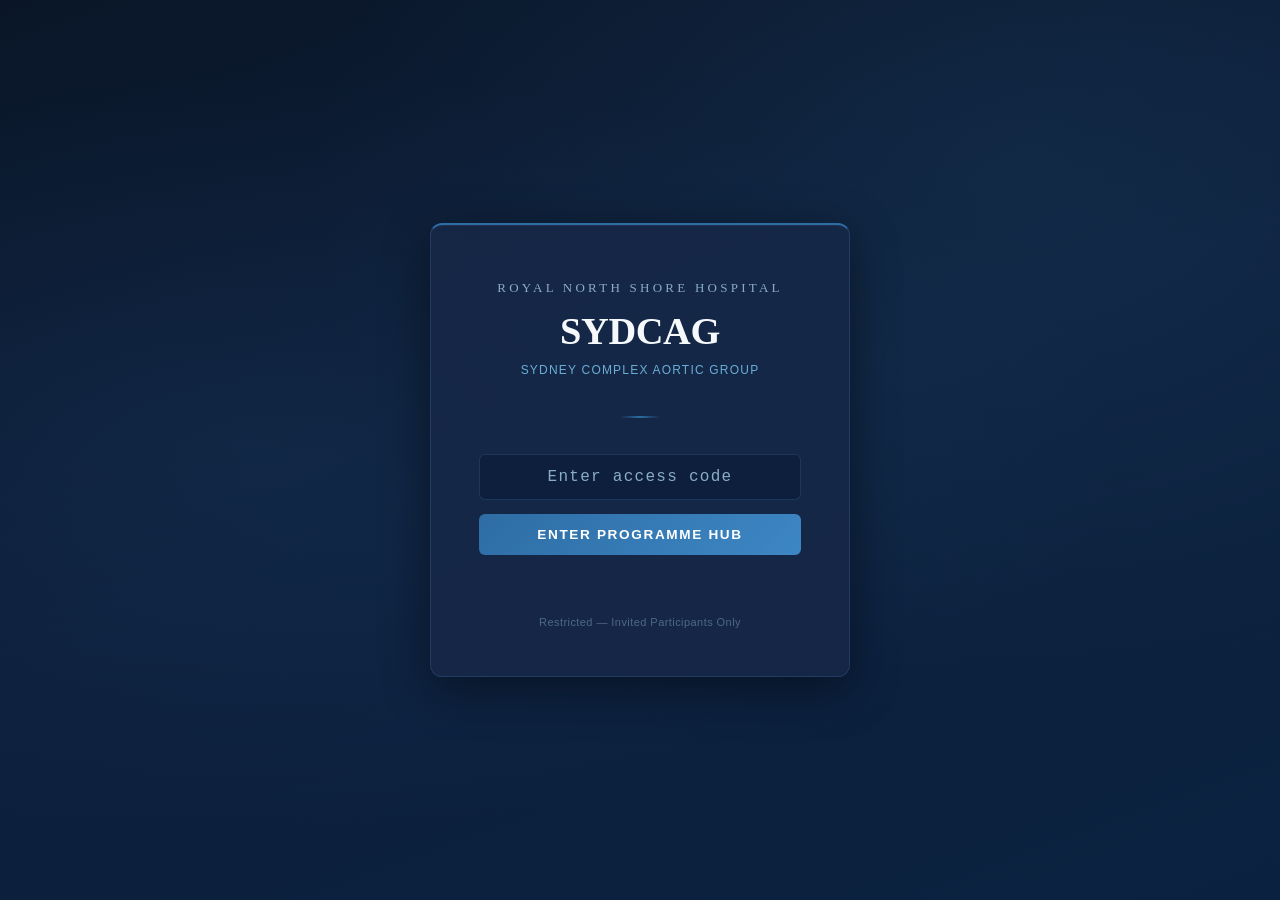
<file: index2.html>
<!DOCTYPE html>
<html lang="en">
<head>
<meta charset="UTF-8">
<meta name="viewport" content="width=device-width, initial-scale=1.0">
<title>SYDCAG — Programme Hub</title>
<style>
  /* ─── RESET & BASE ─────────────────────────────────────── */
  *, *::before, *::after { box-sizing: border-box; margin: 0; padding: 0; }

  :root {
    --navy:      #0d1f3c;
    --navy-mid:  #162847;
    --navy-lite: #1e3a5f;
    --steel:     #2e6da4;
    --steel-lite:#3d87c5;
    --sky:       #6aaed6;
    --ice:       #d0e8f5;
    --white:     #f5f9fc;
    --text:      #e8f0f8;
    --muted:     #8aacc8;
    --accent:    #4fc3f7;
    --gold:      #c9a84c;
    --success:   #4caf50;
    --border:    rgba(100,160,220,0.18);

    --font-head: 'Georgia', 'Times New Roman', serif;
    --font-body: 'Trebuchet MS', 'Gill Sans', 'Segoe UI', sans-serif;
    --font-mono: 'Courier New', monospace;

    --shadow-sm:  0 2px 8px rgba(0,0,0,0.25);
    --shadow-md:  0 6px 24px rgba(0,0,0,0.35);
    --shadow-lg:  0 12px 48px rgba(0,0,0,0.45);
    --radius:     6px;
    --radius-lg:  12px;
  }

  html { scroll-behavior: smooth; }

  body {
    background: var(--navy);
    color: var(--text);
    font-family: var(--font-body);
    font-size: 15px;
    line-height: 1.7;
    min-height: 100vh;
  }

  /* ─── LOCK SCREEN ───────────────────────────────────────── */
  #lock-screen {
    position: fixed; inset: 0; z-index: 9999;
    background: linear-gradient(160deg, #0a1628 0%, #0d1f3c 50%, #0a2240 100%);
    display: flex; align-items: center; justify-content: center;
    flex-direction: column; gap: 0;
  }

  #lock-screen::before {
    content: '';
    position: absolute; inset: 0;
    background:
      radial-gradient(ellipse at 20% 50%, rgba(46,109,164,0.12) 0%, transparent 60%),
      radial-gradient(ellipse at 80% 20%, rgba(79,195,247,0.07) 0%, transparent 50%);
    pointer-events: none;
  }

  .lock-card {
    background: rgba(22,40,71,0.92);
    border: 1px solid var(--border);
    border-top: 2px solid var(--steel);
    border-radius: var(--radius-lg);
    padding: 52px 48px 44px;
    width: min(420px, 92vw);
    text-align: center;
    box-shadow: var(--shadow-lg), inset 0 1px 0 rgba(255,255,255,0.05);
    position: relative;
    z-index: 1;
    animation: fadeUp 0.6s ease both;
  }

  @keyframes fadeUp {
    from { opacity: 0; transform: translateY(16px); }
    to   { opacity: 1; transform: translateY(0); }
  }

  .lock-logo {
    font-family: var(--font-head);
    font-size: 13px;
    letter-spacing: 0.25em;
    text-transform: uppercase;
    color: var(--muted);
    margin-bottom: 10px;
  }

  .lock-title {
    font-family: var(--font-head);
    font-size: 2.4rem;
    font-weight: 700;
    color: var(--white);
    letter-spacing: -0.01em;
    line-height: 1.15;
    margin-bottom: 6px;
  }

  .lock-subtitle {
    font-size: 12px;
    letter-spacing: 0.1em;
    text-transform: uppercase;
    color: var(--sky);
    margin-bottom: 36px;
  }

  .lock-divider {
    width: 40px; height: 2px;
    background: linear-gradient(90deg, transparent, var(--steel), transparent);
    margin: 0 auto 36px;
  }

  #lock-screen input {
    width: 100%;
    background: rgba(13,31,60,0.8);
    border: 1px solid var(--border);
    border-radius: var(--radius);
    color: var(--white);
    font-family: var(--font-mono);
    font-size: 1rem;
    letter-spacing: 0.15em;
    padding: 13px 16px;
    text-align: center;
    outline: none;
    transition: border-color 0.2s, box-shadow 0.2s;
    margin-bottom: 14px;
  }

  #lock-screen input:focus {
    border-color: var(--steel-lite);
    box-shadow: 0 0 0 3px rgba(61,135,197,0.15);
  }

  #lock-screen input::placeholder { color: var(--muted); letter-spacing: 0.08em; }

  #lock-btn {
    width: 100%;
    background: linear-gradient(135deg, var(--steel) 0%, var(--steel-lite) 100%);
    border: none; border-radius: var(--radius);
    color: #fff; cursor: pointer;
    font-family: var(--font-body);
    font-size: 0.85rem;
    font-weight: 600;
    letter-spacing: 0.12em;
    text-transform: uppercase;
    padding: 13px;
    transition: opacity 0.2s, transform 0.15s;
  }

  #lock-btn:hover { opacity: 0.9; transform: translateY(-1px); }
  #lock-btn:active { transform: translateY(0); }

  #lock-error {
    color: #ff7b7b;
    font-size: 0.82rem;
    margin-top: 12px;
    min-height: 18px;
    letter-spacing: 0.04em;
  }

  .lock-footer {
    margin-top: 28px;
    font-size: 11px;
    color: rgba(138,172,200,0.5);
    letter-spacing: 0.04em;
  }

  /* ─── SITE WRAPPER ──────────────────────────────────────── */
  #site { display: none; }
  #site.visible { display: block; animation: fadeIn 0.5s ease both; }
  @keyframes fadeIn { from { opacity: 0; } to { opacity: 1; } }

  /* ─── HEADER ────────────────────────────────────────────── */
  header {
    background: linear-gradient(180deg, #0a1628 0%, var(--navy) 100%);
    border-bottom: 1px solid var(--border);
    padding: 0 0 0;
    position: sticky; top: 0; z-index: 100;
  }

  .header-inner {
    max-width: 1100px; margin: 0 auto;
    display: flex; align-items: center; justify-content: space-between;
    padding: 16px 32px;
    gap: 16px;
  }

  .header-brand {
    display: flex; align-items: center; gap: 14px;
  }

  .brand-mark {
    width: 40px; height: 40px;
    background: linear-gradient(135deg, var(--steel) 0%, var(--navy-lite) 100%);
    border: 1px solid rgba(61,135,197,0.4);
    border-radius: 8px;
    display: flex; align-items: center; justify-content: center;
    flex-shrink: 0;
  }

  .brand-mark svg { width: 22px; height: 22px; }

  .brand-text { line-height: 1.2; }
  .brand-name {
    font-family: var(--font-head);
    font-size: 1.2rem;
    font-weight: 700;
    color: var(--white);
    letter-spacing: 0.04em;
  }

  .brand-tagline {
    font-size: 10.5px;
    color: var(--muted);
    letter-spacing: 0.08em;
    text-transform: uppercase;
  }

  nav { display: flex; gap: 4px; align-items: center; flex-wrap: wrap; }

  nav a {
    color: var(--muted);
    text-decoration: none;
    font-size: 12.5px;
    letter-spacing: 0.06em;
    text-transform: uppercase;
    padding: 6px 12px;
    border-radius: var(--radius);
    transition: color 0.2s, background 0.2s;
    white-space: nowrap;
  }

  nav a:hover { color: var(--white); background: rgba(255,255,255,0.06); }

  /* ─── HERO ──────────────────────────────────────────────── */
  .hero {
    background:
      linear-gradient(170deg, rgba(22,40,71,0.95) 0%, rgba(13,31,60,0.98) 100%),
      repeating-linear-gradient(
        45deg,
        rgba(46,109,164,0.03) 0px,
        rgba(46,109,164,0.03) 1px,
        transparent 1px,
        transparent 40px
      );
    border-bottom: 1px solid var(--border);
    padding: 72px 32px 64px;
    text-align: center;
    position: relative; overflow: hidden;
  }

  .hero::before {
    content: '';
    position: absolute;
    top: -80px; left: 50%; transform: translateX(-50%);
    width: 600px; height: 300px;
    background: radial-gradient(ellipse, rgba(46,109,164,0.18) 0%, transparent 70%);
    pointer-events: none;
  }

  .hero-eyebrow {
    font-size: 11px; letter-spacing: 0.2em;
    text-transform: uppercase; color: var(--sky);
    margin-bottom: 16px; position: relative;
  }

  .hero h1 {
    font-family: var(--font-head);
    font-size: clamp(2rem, 5vw, 3.4rem);
    font-weight: 700; color: var(--white);
    letter-spacing: -0.02em; line-height: 1.1;
    margin-bottom: 16px; position: relative;
  }

  .hero h1 span { color: var(--sky); }

  .hero-sub {
    font-size: 1rem; color: var(--muted);
    max-width: 580px; margin: 0 auto 40px;
    position: relative;
  }

  .hero-badges {
    display: flex; flex-wrap: wrap; gap: 10px;
    justify-content: center; position: relative;
  }

  .badge {
    display: inline-flex; align-items: center; gap: 6px;
    background: rgba(46,109,164,0.15);
    border: 1px solid rgba(46,109,164,0.3);
    border-radius: 24px;
    padding: 6px 14px;
    font-size: 11.5px; color: var(--sky);
    letter-spacing: 0.05em;
  }

  .badge::before { content: '●'; font-size: 6px; opacity: 0.7; }

  /* ─── MAIN LAYOUT ───────────────────────────────────────── */
  main { max-width: 1100px; margin: 0 auto; padding: 56px 32px 80px; }

  section { margin-bottom: 64px; }

  .section-label {
    font-size: 10px; letter-spacing: 0.25em;
    text-transform: uppercase; color: var(--steel-lite);
    margin-bottom: 8px; display: flex; align-items: center; gap: 10px;
  }

  .section-label::after {
    content: ''; flex: 1; height: 1px;
    background: linear-gradient(90deg, var(--border), transparent);
  }

  .section-title {
    font-family: var(--font-head);
    font-size: 1.75rem; font-weight: 700;
    color: var(--white); margin-bottom: 8px;
    letter-spacing: -0.01em;
  }

  .section-intro {
    color: var(--muted); font-size: 0.95rem;
    max-width: 680px; margin-bottom: 36px;
  }

  /* ─── CARDS ─────────────────────────────────────────────── */
  .card {
    background: rgba(22,40,71,0.7);
    border: 1px solid var(--border);
    border-radius: var(--radius-lg);
    padding: 28px;
    box-shadow: var(--shadow-sm);
    transition: border-color 0.25s, box-shadow 0.25s, transform 0.2s;
  }

  .card:hover {
    border-color: rgba(61,135,197,0.35);
    box-shadow: var(--shadow-md);
    transform: translateY(-2px);
  }

  .card-icon {
    width: 44px; height: 44px; border-radius: 10px;
    display: flex; align-items: center; justify-content: center;
    margin-bottom: 16px; font-size: 1.3rem;
    flex-shrink: 0;
  }

  .card-title {
    font-family: var(--font-head);
    font-size: 1.1rem; font-weight: 700;
    color: var(--white); margin-bottom: 10px;
  }

  .card p { font-size: 0.88rem; color: var(--muted); line-height: 1.65; }

  /* ─── THREE PILLARS ─────────────────────────────────────── */
  .pillars { display: grid; grid-template-columns: repeat(auto-fit, minmax(280px, 1fr)); gap: 20px; }

  .pillar {
    background: rgba(22,40,71,0.7);
    border: 1px solid var(--border);
    border-radius: var(--radius-lg);
    padding: 32px 28px;
    position: relative; overflow: hidden;
    transition: border-color 0.25s, transform 0.2s, box-shadow 0.25s;
  }

  .pillar:hover {
    transform: translateY(-3px);
    box-shadow: var(--shadow-md);
    border-color: rgba(61,135,197,0.4);
  }

  .pillar::before {
    content: '';
    position: absolute; top: 0; left: 0; right: 0; height: 3px;
    background: var(--pillar-color, var(--steel));
  }

  .pillar-num {
    font-family: var(--font-head);
    font-size: 3.5rem; font-weight: 700; line-height: 1;
    color: var(--pillar-color, var(--steel));
    opacity: 0.2; margin-bottom: -10px;
  }

  .pillar-title {
    font-family: var(--font-head);
    font-size: 1.1rem; font-weight: 700;
    color: var(--white); margin-bottom: 12px;
  }

  .pillar p { font-size: 0.87rem; color: var(--muted); line-height: 1.65; }

  .pillar-tags { display: flex; flex-wrap: wrap; gap: 6px; margin-top: 16px; }

  .tag {
    font-size: 10.5px; letter-spacing: 0.06em;
    padding: 3px 9px; border-radius: 3px;
    background: rgba(46,109,164,0.15);
    border: 1px solid rgba(46,109,164,0.2);
    color: var(--sky);
    text-transform: uppercase;
  }

  /* ─── TIMELINE / PHASES ─────────────────────────────────── */
  .phases { display: flex; flex-direction: column; gap: 0; }

  .phase {
    display: grid;
    grid-template-columns: 120px 32px 1fr;
    gap: 0 20px;
    padding-bottom: 36px;
    position: relative;
  }

  .phase:last-child { padding-bottom: 0; }

  .phase-date {
    text-align: right;
    padding-top: 4px;
    font-size: 11.5px;
    font-family: var(--font-mono);
    color: var(--steel-lite);
    letter-spacing: 0.04em;
  }

  .phase-spine {
    display: flex; flex-direction: column; align-items: center;
  }

  .phase-dot {
    width: 12px; height: 12px;
    border-radius: 50%;
    background: var(--steel);
    border: 2px solid var(--steel-lite);
    flex-shrink: 0; margin-top: 4px;
    box-shadow: 0 0 8px rgba(61,135,197,0.4);
  }

  .phase-line {
    flex: 1; width: 1px;
    background: linear-gradient(180deg, var(--border), transparent);
    margin-top: 6px;
  }

  .phase:last-child .phase-line { display: none; }

  .phase-content { padding-top: 0; }
  .phase-name {
    font-family: var(--font-head);
    font-size: 1.05rem; font-weight: 700;
    color: var(--white); margin-bottom: 6px;
  }

  .phase p { font-size: 0.87rem; color: var(--muted); }

  .phase ul { margin: 10px 0 0 16px; font-size: 0.87rem; color: var(--muted); }
  .phase ul li { margin-bottom: 4px; }
  .phase ul li::marker { color: var(--steel-lite); }

  /* ─── INPUT FORM ─────────────────────────────────────────── */
  .form-card {
    background: rgba(22,40,71,0.8);
    border: 1px solid var(--border);
    border-radius: var(--radius-lg);
    padding: 40px;
    box-shadow: var(--shadow-md);
  }

  .form-grid {
    display: grid;
    grid-template-columns: 1fr 1fr;
    gap: 20px;
  }

  @media (max-width: 640px) { .form-grid { grid-template-columns: 1fr; } }

  .form-group { display: flex; flex-direction: column; gap: 7px; }
  .form-group.full { grid-column: 1 / -1; }

  label {
    font-size: 11px; letter-spacing: 0.1em;
    text-transform: uppercase; color: var(--steel-lite);
    font-weight: 600;
  }

  input[type="text"], input[type="email"], select, textarea {
    background: rgba(13,31,60,0.7);
    border: 1px solid var(--border);
    border-radius: var(--radius);
    color: var(--white);
    font-family: var(--font-body);
    font-size: 14px;
    padding: 11px 14px;
    outline: none;
    transition: border-color 0.2s, box-shadow 0.2s;
    width: 100%;
  }

  select { cursor: pointer; appearance: none; background-image: url("data:image/svg+xml,%3Csvg xmlns='http://www.w3.org/2000/svg' width='10' height='6' viewBox='0 0 10 6'%3E%3Cpath fill='%238aacc8' d='M0 0l5 6 5-6z'/%3E%3C/svg%3E"); background-repeat: no-repeat; background-position: right 14px center; padding-right: 32px; }

  textarea { resize: vertical; min-height: 90px; }

  input:focus, select:focus, textarea:focus {
    border-color: var(--steel-lite);
    box-shadow: 0 0 0 3px rgba(61,135,197,0.12);
  }

  input::placeholder, textarea::placeholder { color: rgba(138,172,200,0.4); }
  select option { background: var(--navy-mid); }

  .form-help {
    font-size: 11px; color: rgba(138,172,200,0.55);
    margin-top: 2px;
  }

  .rating-group { display: flex; gap: 8px; align-items: center; }

  .rating-btn {
    width: 36px; height: 36px; border-radius: var(--radius);
    background: rgba(13,31,60,0.7);
    border: 1px solid var(--border);
    color: var(--muted); cursor: pointer;
    font-size: 13px; font-weight: 600;
    transition: all 0.15s; flex-shrink: 0;
    display: flex; align-items: center; justify-content: center;
  }

  .rating-btn:hover, .rating-btn.active {
    background: var(--steel);
    border-color: var(--steel-lite);
    color: #fff;
  }

  .submit-row {
    margin-top: 28px;
    display: flex; align-items: center; gap: 20px;
    flex-wrap: wrap;
  }

  .btn-primary {
    background: linear-gradient(135deg, var(--steel) 0%, var(--steel-lite) 100%);
    border: none; border-radius: var(--radius);
    color: #fff; cursor: pointer;
    font-family: var(--font-body);
    font-size: 13px; font-weight: 600;
    letter-spacing: 0.1em; text-transform: uppercase;
    padding: 13px 32px;
    transition: opacity 0.2s, transform 0.15s, box-shadow 0.2s;
    box-shadow: 0 3px 12px rgba(46,109,164,0.35);
  }

  .btn-primary:hover { opacity: 0.9; transform: translateY(-1px); box-shadow: 0 6px 20px rgba(46,109,164,0.45); }
  .btn-primary:active { transform: translateY(0); }

  #form-status {
    font-size: 13px; color: var(--success);
    display: none;
    align-items: center; gap: 8px;
  }

  /* ─── INFO GRID ─────────────────────────────────────────── */
  .info-grid { display: grid; grid-template-columns: repeat(auto-fit, minmax(240px, 1fr)); gap: 20px; }

  /* ─── REFERENCE TABLE ───────────────────────────────────── */
  .ref-table { width: 100%; border-collapse: collapse; font-size: 0.87rem; }
  .ref-table th {
    text-align: left; padding: 10px 14px;
    background: rgba(13,31,60,0.7);
    border-bottom: 1px solid var(--border);
    font-size: 10.5px; letter-spacing: 0.1em;
    text-transform: uppercase; color: var(--steel-lite);
    font-weight: 600;
  }

  .ref-table td {
    padding: 11px 14px;
    border-bottom: 1px solid rgba(100,160,220,0.08);
    color: var(--muted); vertical-align: top;
  }

  .ref-table td:first-child { color: var(--white); font-weight: 600; }
  .ref-table tr:last-child td { border-bottom: none; }
  .ref-table tr:hover td { background: rgba(46,109,164,0.05); }

  /* ─── STAT CARDS ─────────────────────────────────────────── */
  .stats { display: grid; grid-template-columns: repeat(auto-fit, minmax(160px, 1fr)); gap: 16px; margin-bottom: 36px; }

  .stat {
    background: rgba(22,40,71,0.7);
    border: 1px solid var(--border);
    border-radius: var(--radius-lg);
    padding: 22px 20px;
    text-align: center;
  }

  .stat-val {
    font-family: var(--font-head);
    font-size: 2.2rem; font-weight: 700;
    color: var(--sky); line-height: 1.1; margin-bottom: 4px;
  }

  .stat-label { font-size: 11px; color: var(--muted); letter-spacing: 0.06em; text-transform: uppercase; }

  /* ─── ALERT/CALLOUT ─────────────────────────────────────── */
  .callout {
    background: rgba(46,109,164,0.1);
    border: 1px solid rgba(46,109,164,0.25);
    border-left: 3px solid var(--steel);
    border-radius: 0 var(--radius) var(--radius) 0;
    padding: 16px 20px;
    font-size: 0.88rem; color: var(--muted);
    margin-bottom: 28px;
  }

  .callout strong { color: var(--white); }

  /* ─── FOOTER ─────────────────────────────────────────────── */
  footer {
    background: rgba(10,22,40,0.8);
    border-top: 1px solid var(--border);
    padding: 28px 32px;
    text-align: center;
  }

  .footer-inner { max-width: 1100px; margin: 0 auto; }
  .footer-name {
    font-family: var(--font-head);
    font-size: 1.1rem; color: var(--white); margin-bottom: 6px;
    letter-spacing: 0.06em;
  }

  .footer-meta { font-size: 11px; color: rgba(138,172,200,0.45); letter-spacing: 0.06em; }

  /* ─── TABS ───────────────────────────────────────────────── */
  .tab-nav {
    display: flex; gap: 4px; margin-bottom: 24px;
    border-bottom: 1px solid var(--border);
    padding-bottom: 0; overflow-x: auto;
  }

  .tab-btn {
    background: none; border: none; cursor: pointer;
    color: var(--muted);
    font-family: var(--font-body);
    font-size: 12.5px; letter-spacing: 0.07em;
    text-transform: uppercase;
    padding: 10px 16px;
    border-bottom: 2px solid transparent;
    margin-bottom: -1px;
    transition: color 0.2s, border-color 0.2s;
    white-space: nowrap;
  }

  .tab-btn:hover { color: var(--white); }
  .tab-btn.active { color: var(--sky); border-bottom-color: var(--steel); }

  .tab-panel { display: none; }
  .tab-panel.active { display: block; animation: fadeIn 0.25s ease; }

  /* ─── RESPONSIVE ─────────────────────────────────────────── */
  @media (max-width: 768px) {
    .header-inner { padding: 14px 18px; }
    nav { display: none; }
    main { padding: 36px 18px 60px; }
    .hero { padding: 48px 18px 42px; }
    .form-card { padding: 24px 18px; }
    .phase { grid-template-columns: 80px 28px 1fr; gap: 0 12px; }
    .phase-date { font-size: 10px; }
  }
</style>
</head>
<body>

<!-- ═══════════════════════ LOCK SCREEN ════════════════════════ -->
<div id="lock-screen">
  <div class="lock-card">
    <div class="lock-logo">Royal North Shore Hospital</div>
    <div class="lock-title">SYDCAG</div>
    <div class="lock-subtitle">Sydney Complex Aortic Group</div>
    <div class="lock-divider"></div>
    <input type="password" id="pw-input" placeholder="Enter access code" autocomplete="off" />
    <button id="lock-btn" onclick="unlock()">Enter Programme Hub</button>
    <div id="lock-error"></div>
    <div class="lock-footer">Restricted — Invited Participants Only</div>
  </div>
</div>

<!-- ═══════════════════════ MAIN SITE ══════════════════════════ -->
<div id="site">

  <!-- HEADER -->
  <header>
    <div class="header-inner">
      <div class="header-brand">
        <div class="brand-mark">
          <svg viewBox="0 0 24 24" fill="none" xmlns="http://www.w3.org/2000/svg">
            <path d="M12 3C8 3 5 6.5 5 10.5C5 15 9 19 12 21C15 19 19 15 19 10.5C19 6.5 16 3 12 3Z" stroke="#6aaed6" stroke-width="1.5" fill="none"/>
            <path d="M12 7V14M9 10.5H15" stroke="#4fc3f7" stroke-width="1.5" stroke-linecap="round"/>
          </svg>
        </div>
        <div class="brand-text">
          <div class="brand-name">SYDCAG</div>
          <div class="brand-tagline">Sydney Complex Aortic Group · RNSH</div>
        </div>
      </div>
      <nav>
        <a href="#about">About</a>
        <a href="#pillars">Framework</a>
        <a href="#roadmap">Roadmap</a>
        <a href="#reference">Clinical Ref</a>
        <a href="#protocol">Protocol</a>
        <a href="#input">Your Input</a>
      </nav>
    </div>
  </header>

  <!-- HERO -->
  <div class="hero">
    <div class="hero-eyebrow">Founding Dinner · Programme Hub</div>
    <h1>Sydney Complex<br><span>Aortic Group</span></h1>
    <p class="hero-sub">A proposed multidisciplinary aortic programme at Royal North Shore Hospital — consolidating expertise, standardising care pathways, and building a platform for research and education across the Sydney North Health Network.</p>
    <div class="hero-badges">
      <span class="badge">Multidisciplinary Team</span>
      <span class="badge">RNSH · SNHN</span>
      <span class="badge">Complex Aortic Disease</span>
      <span class="badge">Type A &amp; B Dissection</span>
      <span class="badge">EVAR · TEVAR · FEVAR</span>
    </div>
  </div>

  <main>

    <!-- ══ ABOUT ══════════════════════════════════════════════ -->
    <section id="about">
      <div class="section-label">Background</div>
      <h2 class="section-title">Why Now?</h2>
      <p class="section-intro">Complex aortic pathology requires coordinated input across vascular surgery, cardiothoracic surgery, anaesthesia, and intensive care. The evidence base increasingly supports a structured multidisciplinary approach for both outcomes and institutional capability.</p>

      <div class="stats">
        <div class="stat">
          <div class="stat-val">~150</div>
          <div class="stat-label">Aortic procedures annually at RNSH</div>
        </div>
        <div class="stat">
          <div class="stat-val">4+</div>
          <div class="stat-label">Surgical & procedural specialties involved</div>
        </div>
        <div class="stat">
          <div class="stat-val">3</div>
          <div class="stat-label">Proposed programme pillars</div>
        </div>
        <div class="stat">
          <div class="stat-val">12 mo</div>
          <div class="stat-label">Target to first formal MDT</div>
        </div>
      </div>

      <div class="callout">
        <strong>Analogue institution:</strong> The Calgary Aortic Program (Alberta Health Services) represents the closest structural model — a formalised, phased MDT programme built within an existing tertiary vascular and cardiothoracic centre, with demonstrable improvements in case volume, outcomes data collection, and inter-specialty referral.
      </div>

      <div class="info-grid">
        <div class="card">
          <div class="card-icon" style="background: rgba(46,109,164,0.15);">🏥</div>
          <div class="card-title">Institutional Readiness</div>
          <p>RNSH has the subspecialty footprint, case volume, and physical infrastructure to support a formalised aortic programme. The missing element is structured coordination — not capability.</p>
        </div>
        <div class="card">
          <div class="card-icon" style="background: rgba(79,195,247,0.12);">📊</div>
          <div class="card-title">Evidence Base</div>
          <p>Contemporary literature, including IRAD registry data and international consensus guidelines, consistently supports multidisciplinary aortic teams for improved decision-making, reduced time-to-treatment, and long-term surveillance adherence.</p>
        </div>
        <div class="card">
          <div class="card-icon" style="background: rgba(106,174,214,0.12);">🔬</div>
          <div class="card-title">Research Platform</div>
          <p>A formalised programme creates the infrastructure for prospective data collection, registry participation, and investigator-initiated or collaborative trials — building on existing departmental research activity.</p>
        </div>
      </div>
    </section>

    <!-- ══ PILLARS ════════════════════════════════════════════ -->
    <section id="pillars">
      <div class="section-label">Programme Architecture</div>
      <h2 class="section-title">Three-Pillar Framework</h2>
      <p class="section-intro">SYDCAG is proposed around three interlocking pillars — each addressable independently but designed to function as a coherent system of care.</p>

      <div class="pillars">
        <div class="pillar" style="--pillar-color: #3d87c5;">
          <div class="pillar-num">01</div>
          <div class="pillar-title">Multidisciplinary Aortic Team</div>
          <p>A structured MDT meeting — initially monthly, then fortnightly — to review complex elective cases, discuss imaging, align operative planning across specialties, and ensure consensus-based decision-making for high-risk patients.</p>
          <div class="pillar-tags">
            <span class="tag">Monthly MDT</span>
            <span class="tag">Cross-specialty</span>
            <span class="tag">Case review</span>
          </div>
        </div>

        <div class="pillar" style="--pillar-color: #6aaed6;">
          <div class="pillar-num">02</div>
          <div class="pillar-title">Acute Aortic Pathway</div>
          <p>Standardised protocol for acute aortic syndromes — Type A and Type B dissection, intramural haematoma, penetrating aortic ulcer — covering activation, imaging, escalation criteria, ICU liaison, and operative/endovascular decision thresholds.</p>
          <div class="pillar-tags">
            <span class="tag">Type A / B</span>
            <span class="tag">IMA · PAU</span>
            <span class="tag">TEVAR criteria</span>
          </div>
        </div>

        <div class="pillar" style="--pillar-color: #4fc3f7;">
          <div class="pillar-num">03</div>
          <div class="pillar-title">Longitudinal Care &amp; Registry</div>
          <p>Structured follow-up for patients after aortic intervention — including imaging surveillance timelines, medical optimisation, genetic screening referral pathways, and prospective data capture feeding a local registry and potential national linkage.</p>
          <div class="pillar-tags">
            <span class="tag">Surveillance</span>
            <span class="tag">Registry</span>
            <span class="tag">Medical Rx</span>
          </div>
        </div>
      </div>
    </section>

    <!-- ══ ROADMAP ════════════════════════════════════════════ -->
    <section id="roadmap">
      <div class="section-label">Implementation</div>
      <h2 class="section-title">Proposed Roadmap</h2>
      <p class="section-intro">A phased approach — building consensus before infrastructure, and infrastructure before formal governance — to reduce friction and demonstrate value at each step.</p>

      <div class="phases">
        <div class="phase">
          <div class="phase-date">Q2 2026</div>
          <div class="phase-spine"><div class="phase-dot"></div><div class="phase-line"></div></div>
          <div class="phase-content">
            <div class="phase-name">Foundation &amp; Consensus</div>
            <p>Inaugural dinner — establishing shared purpose, identifying key stakeholders, agreeing on scope and governance principles. Tonight.</p>
            <ul>
              <li>Identify specialty leads (VS, CTS, Anaes, ICU)</li>
              <li>Agree on programme name and scope</li>
              <li>Confirm initial meeting cadence</li>
            </ul>
          </div>
        </div>

        <div class="phase">
          <div class="phase-date">Q3 2026</div>
          <div class="phase-spine"><div class="phase-dot"></div><div class="phase-line"></div></div>
          <div class="phase-content">
            <div class="phase-name">Pilot MDT Launch</div>
            <p>First formal SYDCAG MDT meeting. Monthly cadence, elective complex cases only. Develop case referral template and meeting structure.</p>
            <ul>
              <li>Monthly MDT — 1st or 2nd Thursday</li>
              <li>Referral template distributed to all services</li>
              <li>Pilot data collection commenced</li>
            </ul>
          </div>
        </div>

        <div class="phase">
          <div class="phase-date">Q4 2026</div>
          <div class="phase-spine"><div class="phase-dot"></div><div class="phase-line"></div></div>
          <div class="phase-content">
            <div class="phase-name">Acute Pathway Formalisation</div>
            <p>Draft and circulate acute aortic syndrome protocol. Review existing pathways at RNSH and identify gaps. Seek ICU and ED engagement.</p>
            <ul>
              <li>Pathway document — version 1.0</li>
              <li>Type B dissection management algorithm</li>
              <li>14-day threshold guidance (see Clinical Ref)</li>
            </ul>
          </div>
        </div>

        <div class="phase">
          <div class="phase-date">H1 2027</div>
          <div class="phase-spine"><div class="phase-dot"></div><div class="phase-line"></div></div>
          <div class="phase-content">
            <div class="phase-name">Registry &amp; Research Infrastructure</div>
            <p>Establish prospective local registry. Define data dictionary. Explore REDCap implementation via NHMRC or institutional support. Consider international linkage.</p>
            <ul>
              <li>Ethics application for registry</li>
              <li>REDCap / data platform selection</li>
              <li>Linkage to IRAD, ACVQ, or national datasets</li>
            </ul>
          </div>
        </div>

        <div class="phase">
          <div class="phase-date">2027–28</div>
          <div class="phase-spine"><div class="phase-dot"></div><div class="phase-line"></div></div>
          <div class="phase-content">
            <div class="phase-name">Formal Programme Recognition</div>
            <p>Seek institutional endorsement from RNSH / SNHN. Develop education and training programme. Consider application for Thoracic Aortic Centre of Excellence designation.</p>
          </div>
        </div>
      </div>
    </section>

    <!-- ══ CLINICAL REFERENCE ════════════════════════════════ -->
    <section id="reference">
      <div class="section-label">Clinical Reference</div>
      <h2 class="section-title">Key Concepts &amp; Thresholds</h2>
      <p class="section-intro">Reference material for discussion — including the evidence and controversy around current management thresholds in acute aortic disease.</p>

      <div class="tab-nav">
        <button class="tab-btn active" onclick="showTab('tab-dissection', this)">Type B Dissection</button>
        <button class="tab-btn" onclick="showTab('tab-definitions', this)">Definitions</button>
        <button class="tab-btn" onclick="showTab('tab-indications', this)">TEVAR Indications</button>
      </div>

      <div id="tab-dissection" class="tab-panel active">
        <div class="callout">
          <strong>The 14-day threshold:</strong> Current classification of Type B dissection as "acute" (&lt;14 days) vs "subacute/chronic" (≥14 days) is a <em>convention</em>, not a validated therapeutic cutoff. The biological transition — aortic remodelling, false lumen thrombosis, wall compliance — is continuous and does not reset at day 14. TEVAR outcomes data do not demonstrate a discrete inflection at this threshold.
        </div>

        <table class="ref-table">
          <thead>
            <tr>
              <th>Phase</th>
              <th>Timeframe</th>
              <th>Biological Context</th>
              <th>Clinical Implication</th>
            </tr>
          </thead>
          <tbody>
            <tr>
              <td>Hyperacute</td>
              <td>0–24 h</td>
              <td>Active propagation risk; maximal malperfusion risk; systemic inflammatory response</td>
              <td>Medical stabilisation; TEVAR if complicated</td>
            </tr>
            <tr>
              <td>Acute</td>
              <td>1–14 d</td>
              <td>Fragile intima; ongoing pain common; false lumen usually patent; remodelling not established</td>
              <td>Optimal TEVAR window for uncomplicated high-risk anatomy (evolving evidence)</td>
            </tr>
            <tr>
              <td>Subacute</td>
              <td>14–90 d</td>
              <td>Early remodelling; intima stabilising; false lumen may thrombose; wall still compliant</td>
              <td>TEVAR technically feasible; debate on optimal timing vs expectant management</td>
            </tr>
            <tr>
              <td>Chronic</td>
              <td>&gt;90 d</td>
              <td>Established remodelling; fibrosis; false lumen often patent; progressive dilatation risk</td>
              <td>TEVAR for enlargement or malperfusion; technically more challenging</td>
            </tr>
          </tbody>
        </table>
      </div>

      <div id="tab-definitions" class="tab-panel">
        <table class="ref-table">
          <thead>
            <tr><th>Term</th><th>Definition</th></tr>
          </thead>
          <tbody>
            <tr><td>Acute Aortic Syndrome (AAS)</td><td>Umbrella term for Type A dissection, Type B dissection, intramural haematoma (IMH), and penetrating aortic ulcer (PAU)</td></tr>
            <tr><td>Uncomplicated Type B</td><td>No malperfusion, no rapid expansion (&gt;5 mm/48h), no refractory pain, no haemodynamic instability, no rupture</td></tr>
            <tr><td>Complicated Type B</td><td>Malperfusion (visceral, spinal, limb), rupture, haemodynamic instability, refractory pain/hypertension, rapid expansion</td></tr>
            <tr><td>TEVAR</td><td>Thoracic endovascular aortic repair — stent-graft coverage of descending thoracic aorta to exclude false lumen entry tear</td></tr>
            <tr><td>FEVAR / BEVAR</td><td>Fenestrated / branched endovascular aortic repair — for juxtarenal or thoracoabdominal aneurysms requiring vessel preservation</td></tr>
            <tr><td>SINE</td><td>Stent-graft-induced new entry — iatrogenic dissection at stent-graft margin, a recognised complication of TEVAR</td></tr>
          </tbody>
        </table>
      </div>

      <div id="tab-indications" class="tab-panel">
        <table class="ref-table">
          <thead>
            <tr><th>Indication</th><th>Evidence Level</th><th>Notes</th></tr>
          </thead>
          <tbody>
            <tr><td>Complicated acute Type B (malperfusion/rupture)</td><td>Class I — strong</td><td>Immediate TEVAR; fenestration if malperfusion persists</td></tr>
            <tr><td>Uncomplicated Type B — high-risk anatomy</td><td>Class IIa — moderate</td><td>ADSORB, INSTEAD-XL data; benefit over 5 years; patient selection critical</td></tr>
            <tr><td>Uncomplicated Type B — standard anatomy</td><td>Class IIb — evolving</td><td>Optimal medical therapy remains standard; ongoing RCT data awaited</td></tr>
            <tr><td>Descending thoracic aneurysm ≥55 mm (♂) / ≥50 mm (♀)</td><td>Class I</td><td>Diameter thresholds; morphology and rate of growth also considered</td></tr>
            <tr><td>Pseudoaneurysm / traumatic transection</td><td>Class I</td><td>TEVAR preferred over open in suitable anatomy</td></tr>
          </tbody>
        </table>
      </div>
    </section>

    <!-- ══ INPUT FORM ════════════════════════════════════════ -->
    <!-- ══ ACUTE AORTIC RESPONSE PROTOCOL ═══════════════════ -->
    <section id="protocol">
      <div class="section-label">Clinical Pathway</div>
      <h2 class="section-title">Acute Aortic Response Protocol</h2>
      <p class="section-intro">A draft protocol for structured, simultaneous activation of both Vascular Surgery and Cardiothoracic Surgery at RNSH for complex acute aortic presentations. Prepared for interdisciplinary review — not yet approved for clinical use.</p>

      <div class="callout" style="border-left-color:#c9a84c;background:rgba(201,168,76,0.08);border-color:rgba(201,168,76,0.2);margin-bottom:32px">
        <strong style="color:#c9a84c">⚠ DRAFT — FOR INTERNAL REVIEW ONLY — NOT FOR CLINICAL USE</strong><br>
        This protocol is a proposal prepared for interdisciplinary discussion between Cardiothoracic Surgery and Vascular Surgery at RNSH. Nothing in this document should be communicated to clinical areas, referring hospitals, or hospital administration until both departments have reviewed and agreed on the final content.
      </div>

      <div class="tab-nav">
        <button class="tab-btn active" onclick="showTab('tab-background',this)">Background &amp; Purpose</button>
        <button class="tab-btn" onclick="showTab('tab-activation',this)">Activation Criteria</button>
      </div>

      <!-- BACKGROUND & PURPOSE -->
      <div id="tab-background" class="tab-panel active">
        <div class="card" style="margin-bottom:20px">
          <div class="card-title">Background</div>
          <p>This document proposes a draft Acute Aortic Response Protocol for SYDCAG — the collaborative aortic initiative between Cardiothoracic Surgery (CTS) and Vascular Surgery (VS) at RNSH. It is intended as a starting point for discussion, not a final document.</p>
          <p style="margin-top:12px">The protocol has two components: a concise reference card for display in clinical areas, and a supporting document setting out the rationale, activation criteria, and operational detail.</p>
        </div>

        <div class="card" style="margin-bottom:20px">
          <div class="card-title">Purpose</div>
          <p>The acute pathway is the component of SYDCAG with the most immediate clinical impact and the highest stakes if not clearly defined. At present, the response to a complex acute aortic presentation at RNSH depends on informal communication between whoever is on call.</p>
          <p style="margin-top:12px">A written protocol does not require excessive complexity — it needs to be explicit about <strong style="color:var(--white)">who activates it, what triggers it, who gets called, and what happens next.</strong></p>
          <p style="margin-top:12px">The initial framework draws on evidence showing improved outcomes when both open surgical and endovascular expertise are simultaneously available from the moment of diagnosis, and on previously described successful acute care pathway models.</p>
        </div>

        <div class="info-grid">
          <div class="card">
            <div class="card-icon" style="background:rgba(46,109,164,0.15)">☎</div>
            <div class="card-title">Single Activation</div>
            <p>One call by the first assessing clinician — Emergency Physician, Medical Registrar, ICU, or any surgical team — triggers simultaneous notification of both SYDCAG specialty delegates.</p>
          </div>
          <div class="card">
            <div class="card-icon" style="background:rgba(46,109,164,0.15)">📷</div>
            <div class="card-title">Imaging Standard</div>
            <p>CT aortography (chest / abdomen / pelvis, contrast, arterial phase) is the default study. Point-of-care echo for haemodynamically unstable patients — does not replace CT for operative planning. CT result communicated directly to both SYDCAG delegates simultaneously.</p>
          </div>
          <div class="card">
            <div class="card-icon" style="background:rgba(46,109,164,0.15)">📥</div>
            <div class="card-title">Transfer Policy</div>
            <p>RNSH accepts <strong style="color:var(--white)">all</strong> complex acute aortic referrals from within the Northern Sydney Local Health District and other referring hospitals. No referral should be declined. Ambiguity about acceptance creates harmful delays in time-critical conditions.</p>
          </div>
        </div>
      </div>

      <!-- ACTIVATION CRITERIA -->
      <div id="tab-activation" class="tab-panel">
        <div class="callout" style="margin-bottom:28px">
          <strong>Zone 3 / arch threshold rationale:</strong> Aortic compromise proximal to zone 3 requires surgical decision-making spanning both specialties — balancing open arch repair options against endovascular strategies for each individual risk profile and anatomical consideration. This mirrors the logic described in the Canadian framework (Can J Cardiol, 2023) and the 2024 EACTS/STS guideline definition of when a full aortic team is essential.
        </div>

        <div style="display:flex;flex-direction:column;gap:16px;margin-bottom:32px">

          <div style="background:rgba(22,40,71,0.7);border:1px solid var(--border);border-left:3px solid var(--steel);border-radius:0 var(--radius-lg) var(--radius-lg) 0;padding:24px 28px">
            <div style="display:flex;align-items:center;gap:10px;margin-bottom:10px">
              <span style="background:var(--steel);color:#fff;font-size:10px;font-weight:700;letter-spacing:0.1em;padding:3px 10px;border-radius:3px;text-transform:uppercase;flex-shrink:0">Activate</span>
              <div style="font-family:var(--font-head);font-size:1rem;font-weight:700;color:var(--white)">Type A Aortic Dissection (TAAD)</div>
            </div>
            <p style="font-size:0.88rem;color:var(--muted);line-height:1.65"><strong style="color:var(--white)">Primary activation</strong> for any TAAD not limited to the ascending aorta (arch or distal extension present).<br>
            <strong style="color:var(--white)">Secondary activation</strong> (by CTS) if limited to the ascending aorta but with high-risk features or other considerations that prompt Vascular Surgery involvement, as determined by the CTS team.</p>
          </div>

          <div style="background:rgba(22,40,71,0.7);border:1px solid var(--border);border-left:3px solid var(--steel-lite);border-radius:0 var(--radius-lg) var(--radius-lg) 0;padding:24px 28px">
            <div style="display:flex;align-items:center;gap:10px;margin-bottom:10px">
              <span style="background:var(--steel);color:#fff;font-size:10px;font-weight:700;letter-spacing:0.1em;padding:3px 10px;border-radius:3px;text-transform:uppercase;flex-shrink:0">Activate</span>
              <div style="font-family:var(--font-head);font-size:1rem;font-weight:700;color:var(--white)">Complicated Type B Dissection (TBAD)</div>
            </div>
            <p style="font-size:0.88rem;color:var(--muted);line-height:1.65"><strong style="color:var(--white)">Primary activation</strong> for any complicated TBAD (malperfusion, haemodynamic instability, rapid expansion, or rupture) with arch involvement (&lt; zone 3).<br>
            <strong style="color:var(--white)">Secondary activation</strong> (by VS) if zone 3+ with any high-risk feature or other considerations, as determined by the Vascular team, that prompts Cardiothoracic Surgery involvement.</p>
          </div>

          <div style="background:rgba(22,40,71,0.7);border:1px solid var(--border);border-left:3px solid var(--sky);border-radius:0 var(--radius-lg) var(--radius-lg) 0;padding:24px 28px">
            <div style="display:flex;align-items:center;gap:10px;margin-bottom:10px">
              <span style="background:var(--steel);color:#fff;font-size:10px;font-weight:700;letter-spacing:0.1em;padding:3px 10px;border-radius:3px;text-transform:uppercase;flex-shrink:0">Activate</span>
              <div style="font-family:var(--font-head);font-size:1rem;font-weight:700;color:var(--white)">Acute Aortic Syndrome — Zone 1 to Zone 3 with High-Risk Features</div>
            </div>
            <p style="font-size:0.88rem;color:var(--muted);line-height:1.65"><strong style="color:var(--white)">Primary activation</strong> for any zone 1–3 AAS (AD, IMH, PAU) with high-risk features such as haemodynamic instability, rapid expansion, severe aortic dilatation (&gt;40 mm), or extensive periaortic haematoma.<br>
            <em style="color:rgba(138,172,200,0.7)">(Specific criteria to be confirmed after CTS and VS discussion.)</em></p>
          </div>

          <div style="background:rgba(22,40,71,0.7);border:1px solid var(--border);border-left:3px solid #4fc3f7;border-radius:0 var(--radius-lg) var(--radius-lg) 0;padding:24px 28px">
            <div style="display:flex;align-items:center;gap:10px;margin-bottom:10px">
              <span style="background:var(--steel);color:#fff;font-size:10px;font-weight:700;letter-spacing:0.1em;padding:3px 10px;border-radius:3px;text-transform:uppercase;flex-shrink:0">Activate</span>
              <div style="font-family:var(--font-head);font-size:1rem;font-weight:700;color:var(--white)">Thoracic / Thoracoabdominal Aortic Rupture &amp; Special Circumstances</div>
            </div>
            <p style="font-size:0.88rem;color:var(--muted);line-height:1.65"><strong style="color:var(--white)">Primary activation</strong> for any thoracic or thoracoabdominal aortic rupture (regardless of dissection or aneurysm-related).<br>
            <strong style="color:var(--white)">Secondary activation</strong> for complicated aortic dissection requiring emergency intervention in special circumstances: high-risk patients, pregnant women, suspected connective tissue disorder, supraaortic or visceral branch compromise, or undetermined primary tear zone.<br>
            <em style="color:rgba(138,172,200,0.7)">(Additional criteria as per multidisciplinary discussion.)</em></p>
          </div>

        </div>

        <div class="callout">
          <strong>Activation Mechanism (Draft):</strong> Single activation by the first assessing clinician. <strong style="color:var(--white)">Business hours:</strong> one call initiates simultaneous notification of both SYDCAG VS and CTS delegates for on-site review. <strong style="color:var(--white)">After hours:</strong> simultaneous activation of both teams; on-site assessment led by the primary specialty (CTS for TAAD, VS for TBAD), with collaborative decision-making before any final operative plan. <em>Contact method and on-call delegate roster to be confirmed.</em>
        </div>
      </div>
    </section>

    <section id="input">
      <div class="section-label">Participant Input</div>
      <h2 class="section-title">Your Views</h2>
      <p class="section-intro">This brief form captures your perspective ahead of — or following — our Founding Dinner's discussion. Responses will be collated by the programme team and used to inform comments and concerns, as well as to shape the design of SYDCAG. All responses are confidential within the group.</p>

      <div class="form-card">
        <div class="form-grid">
          <div class="form-group">
            <label for="f-name">Name</label>
            <input type="text" id="f-name" placeholder="Your name" />
          </div>
          <div class="form-group">
            <label for="f-specialty">Specialty / Role</label>
            <select id="f-specialty">
              <option value="">— Select —</option>
              <option>Vascular Surgery</option>
              <option>Cardiothoracic Surgery</option>
              <option>Genetics</option>
              <option>Anaesthesia</option>
              <option>Intensive Care</option>
              <option>Cardiology</option>
              <option>Emergency Medicine</option>
              <option>Radiology</option>
              <option>Other</option>
            </select>
          </div>

          <div class="form-group full">
            <label>Support for a formalised SYDCAG programme</label>
            <div class="rating-group" id="support-rating">
              <span style="font-size:11px;color:var(--muted);margin-right:4px;">Low</span>
              <button class="rating-btn" onclick="rate('support',1,this)">1</button>
              <button class="rating-btn" onclick="rate('support',2,this)">2</button>
              <button class="rating-btn" onclick="rate('support',3,this)">3</button>
              <button class="rating-btn" onclick="rate('support',4,this)">4</button>
              <button class="rating-btn" onclick="rate('support',5,this)">5</button>
              <span style="font-size:11px;color:var(--muted);margin-left:4px;">High</span>
            </div>
          </div>

          <div class="form-group full">
            <label>Priority pillar for early focus</label>
            <select id="f-pillar" onchange="togglePillarOther(this.value)">
              <option value="">— Select —</option>
              <option>Pillar 1 — MDT Meeting</option>
              <option>Pillar 2 — Acute Pathway</option>
              <option>Pillar 3 — Registry &amp; Follow-up</option>
              <option>All equally — build in parallel</option>
              <option value="Other">Other</option>
            </select>
          </div>

          <div class="form-group full" id="pillar-other-group" style="display:none">
            <label for="f-pillar-other">Please specify</label>
            <textarea id="f-pillar-other" placeholder="Please describe your priority focus…"></textarea>
          </div>

          <div class="form-group full">
            <label for="f-barrier">Biggest anticipated barrier</label>
            <textarea id="f-barrier" placeholder="e.g. MDT attendance, Resource constraints, Funding…"></textarea>
          </div>

          <div class="form-group full">
            <label for="f-contribution">How you could contribute to SYDCAG</label>
            <textarea id="f-contribution" placeholder="e.g. MDT attendance, pathway drafting, research involvement, training, administration…"></textarea>
          </div>

          <div class="form-group full">
            <label for="f-other">Any other comments or questions</label>
            <textarea id="f-other" placeholder="Open field…"></textarea>
          </div>
        </div>

        <div class="submit-row">
          <button class="btn-primary" onclick="submitForm()">Submit Response</button>
          <div id="form-status">✓ Response submitted — thank you</div>
        </div>
      </div>
    </section>

  </main>

  <footer>
    <div class="footer-inner">
      <div class="footer-name">SYDCAG · Sydney Complex Aortic Group</div>
      <div class="footer-meta">Royal North Shore Hospital · Vascular Surgery Research Department · Sydney North Health Network<br>
      Dr S.A. Saavedra Fernández — Fellowship &amp; Research · Dr V. Puttaswamy — Head of Department</div>
    </div>
  </footer>

</div><!-- /site -->

<script>
  /* ── LOCK SCREEN ─────────────────────────────────── */
  const PASSWORD = 'SYDCAG2026';

  document.getElementById('pw-input').addEventListener('keydown', e => {
    if (e.key === 'Enter') unlock();
  });

  function unlock() {
    const val = document.getElementById('pw-input').value.trim().toUpperCase();
    if (val === PASSWORD) {
      document.getElementById('lock-screen').style.display = 'none';
      const site = document.getElementById('site');
      site.style.display = 'block';
      site.classList.add('visible');
    } else {
      const err = document.getElementById('lock-error');
      err.textContent = 'Incorrect access code — please try again';
      document.getElementById('pw-input').value = '';
      document.getElementById('pw-input').focus();
      setTimeout(() => { err.textContent = ''; }, 3000);
    }
  }

  /* ── TABS ────────────────────────────────────────── */
  function togglePillarOther(val) {
    document.getElementById('pillar-other-group').style.display = val === 'Other' ? 'flex' : 'none';
  }

  function showTab(id, btn) {
    document.querySelectorAll('.tab-panel').forEach(p => p.classList.remove('active'));
    document.querySelectorAll('.tab-btn').forEach(b => b.classList.remove('active'));
    document.getElementById(id).classList.add('active');
    btn.classList.add('active');
  }

  /* ── RATING BUTTONS ──────────────────────────────── */
  const ratings = {};

  function rate(key, val, el) {
    ratings[key] = val;
    el.closest('.rating-group').querySelectorAll('.rating-btn').forEach((b, i) => {
      b.classList.toggle('active', i < val);
    });
  }

  /* ── FORM SUBMIT ─────────────────────────────────── */
  function submitForm() {
    const name    = document.getElementById('f-name').value.trim();
    const spec    = document.getElementById('f-specialty').value;
    const pillar  = document.getElementById('f-pillar').value;
    const pillarOther = document.getElementById('f-pillar-other').value.trim();
    const barrier = document.getElementById('f-barrier').value.trim();
    const contrib = document.getElementById('f-contribution').value.trim();
    const other   = document.getElementById('f-other').value.trim();

    if (!name) { alert('Please enter your name.'); return; }

    const btn = document.querySelector('.btn-primary');
    const status = document.getElementById('form-status');
    btn.disabled = true;
    btn.textContent = 'Submitting\u2026';

    const payload = {
      name, specialty: spec,
      pillar: pillar === 'Other' ? `Other: ${pillarOther}` : pillar,
      support_rating: ratings['support'] || 'not set',
      barrier, contribution: contrib, other_comments: other,
      _subject: `SYDCAG Input \u2014 ${name}`
    };

    fetch('https://formspree.io/f/mvzlbybn', {
      method: 'POST',
      headers: { 'Content-Type': 'application/json', 'Accept': 'application/json' },
      body: JSON.stringify(payload)
    })
    .then(r => r.json())
    .then(data => {
      if (data.ok) {
        status.style.color = 'var(--success)';
        status.textContent = '\u2713 Response submitted \u2014 thank you!';
        status.style.display = 'flex';
        btn.textContent = 'Submitted \u2713';
        document.getElementById('f-name').value = '';
        document.getElementById('f-specialty').value = '';
        document.getElementById('f-pillar').value = '';
        document.getElementById('f-pillar-other').value = '';
        document.getElementById('pillar-other-group').style.display = 'none';
        document.getElementById('f-barrier').value = '';
        document.getElementById('f-contribution').value = '';
        document.getElementById('f-other').value = '';
        document.querySelectorAll('.rating-btn').forEach(b => b.classList.remove('active'));
      } else {
        throw new Error('failed');
      }
    })
    .catch(() => {
      status.style.color = '#ff7b7b';
      status.textContent = '\u2717 Something went wrong \u2014 please try again.';
      status.style.display = 'flex';
      btn.disabled = false;
      btn.textContent = 'Submit Response';
      setTimeout(() => { status.style.display = 'none'; }, 5000);
    });
  }
</script>

</body>
</html>
</file>
<file: sydcag-site/style.css>
/* ── Reset & base ─────────────────────────────────────────────────────── */
*, *::before, *::after { box-sizing: border-box; margin: 0; padding: 0; }
html { scroll-behavior: smooth; }
body {
  font-family: 'DM Sans', sans-serif;
  font-weight: 400;
  font-size: 16px;
  line-height: 1.7;
  color: #1C2833;
  background: #F4F7FA;
  -webkit-font-smoothing: antialiased;
}

/* ── Colour tokens ────────────────────────────────────────────────────── */
:root {
  --navy:    #0D1B2A;
  --steel:   #1B4F72;
  --rule:    #2980B9;
  --teal:    #0E6655;
  --ice:     #EEF4FA;
  --light:   #F4F7FA;
  --muted:   #7F8C8D;
  --dark:    #1C2833;
  --white:   #FFFFFF;
  --gold:    #D4A017;
}

/* ── Typography ───────────────────────────────────────────────────────── */
h1, h2, h3 { font-family: 'Cormorant Garamond', Georgia, serif; font-weight: 600; line-height: 1.15; }

/* ── Utility ──────────────────────────────────────────────────────────── */
.container { max-width: 1060px; margin: 0 auto; padding: 0 32px; }
a { color: var(--rule); text-decoration: none; }
a:hover { text-decoration: underline; }
strong { font-weight: 500; }

/* ══════════════════════════════════════════════════════════════════════ */
/* GATE                                                                   */
/* ══════════════════════════════════════════════════════════════════════ */
#gate {
  position: fixed; inset: 0;
  background: var(--navy);
  display: flex; align-items: center; justify-content: center;
  z-index: 9999;
  animation: fadeIn 0.6s ease;
}
.gate-inner {
  text-align: center;
  padding: 48px 40px;
  max-width: 420px;
  width: 100%;
}
.gate-wordmark {
  font-family: 'Cormorant Garamond', serif;
  font-size: 72px; font-weight: 600;
  color: var(--white);
  letter-spacing: 8px;
  margin-bottom: 8px;
}
.gate-sub {
  font-size: 12px; letter-spacing: 3px;
  color: #5D8AA8; text-transform: uppercase;
  margin-bottom: 28px;
}
.gate-rule {
  width: 60px; height: 2px;
  background: var(--rule);
  margin: 0 auto 28px;
}
.gate-prompt {
  font-size: 14px; color: #A8C8E8;
  margin-bottom: 28px; line-height: 1.6;
}
.gate-field-wrap {
  display: flex; gap: 0;
  border: 1px solid #1B4F72;
  border-radius: 4px;
  overflow: hidden;
  margin-bottom: 16px;
}
#pw-input {
  flex: 1; padding: 14px 18px;
  background: #0E2236; border: none;
  color: var(--white); font-family: 'DM Sans', sans-serif;
  font-size: 15px; letter-spacing: 2px;
  outline: none;
}
#pw-input::placeholder { color: #3A6080; letter-spacing: 1px; }
#pw-btn {
  padding: 14px 22px;
  background: var(--rule); border: none;
  color: var(--white); font-family: 'DM Sans', sans-serif;
  font-size: 14px; font-weight: 500;
  cursor: pointer; transition: background 0.2s;
}
#pw-btn:hover { background: #1F618D; }
.gate-error { color: #E74C3C; font-size: 13px; margin-top: 8px; }
.gate-footer { font-size: 11px; color: #3A5060; margin-top: 40px; letter-spacing: 1px; }

/* ══════════════════════════════════════════════════════════════════════ */
/* NAV                                                                    */
/* ══════════════════════════════════════════════════════════════════════ */
#nav {
  position: fixed; top: 0; left: 0; right: 0;
  background: rgba(13,27,42,0.96);
  backdrop-filter: blur(8px);
  z-index: 100;
  border-bottom: 1px solid #1B4F72;
}
.nav-inner {
  max-width: 1060px; margin: 0 auto;
  padding: 0 32px;
  display: flex; align-items: center;
  height: 60px;
}
.nav-brand {
  font-family: 'Cormorant Garamond', serif;
  font-size: 22px; font-weight: 600;
  color: var(--white); letter-spacing: 4px;
  flex: 0 0 auto; margin-right: auto;
}
.nav-links { display: flex; gap: 32px; }
.nav-links a {
  font-size: 13px; letter-spacing: 1px;
  color: #A8C8E8; text-transform: uppercase;
  transition: color 0.2s;
}
.nav-links a:hover { color: var(--white); text-decoration: none; }
.nav-burger { display: none; font-size: 20px; color: var(--white); cursor: pointer; margin-left: 20px; }
.nav-mobile {
  display: none; flex-direction: column;
  background: var(--navy); padding: 8px 32px 16px;
  border-top: 1px solid #1B4F72;
}
.nav-mobile a {
  padding: 10px 0; font-size: 14px;
  color: #A8C8E8; border-bottom: 1px solid #0E2236;
}
.nav-mobile.open { display: flex; }

/* ══════════════════════════════════════════════════════════════════════ */
/* HERO                                                                   */
/* ══════════════════════════════════════════════════════════════════════ */
#hero {
  position: relative; min-height: 100vh;
  display: flex; align-items: center;
  overflow: hidden; padding-top: 60px;
}
.hero-bg {
  position: absolute; inset: 0;
  background: var(--navy);
}
.hero-bg::after {
  content: '';
  position: absolute; inset: 0;
  background:
    linear-gradient(135deg, rgba(41,128,185,0.08) 0%, transparent 60%),
    linear-gradient(225deg, rgba(14,102,85,0.06) 0%, transparent 60%);
}
/* Geometric accent lines */
.hero-bg::before {
  content: '';
  position: absolute;
  top: 15%; right: 8%;
  width: 1px; height: 55%;
  background: linear-gradient(to bottom, transparent, rgba(41,128,185,0.3), transparent);
}
.hero-inner {
  position: relative; z-index: 2;
  max-width: 1060px; margin: 0 auto;
  padding: 80px 32px;
  animation: heroReveal 0.9s ease forwards;
  opacity: 0;
}
.hero-tag {
  font-size: 11px; letter-spacing: 3px;
  text-transform: uppercase; color: #5D8AA8;
  margin-bottom: 20px;
}
.hero-title {
  font-size: clamp(80px, 12vw, 130px);
  font-weight: 600; color: var(--white);
  letter-spacing: 12px;
  line-height: 1; margin-bottom: 16px;
}
.hero-full {
  font-family: 'Cormorant Garamond', serif;
  font-size: clamp(18px, 2.5vw, 26px);
  color: #5D8AA8; letter-spacing: 2px;
  margin-bottom: 24px;
}
.hero-rule {
  width: 80px; height: 2px;
  background: var(--rule);
  margin-bottom: 24px;
}
.hero-sub {
  font-size: clamp(15px, 1.8vw, 18px);
  color: #A8C8E8; line-height: 1.6;
  max-width: 520px; margin-bottom: 36px;
}
.hero-chips { display: flex; flex-wrap: wrap; gap: 12px; margin-bottom: 40px; }
.chip {
  padding: 7px 18px; border-radius: 2px;
  font-size: 12px; letter-spacing: 1px; font-weight: 500;
}
.chip-blue { background: rgba(41,128,185,0.15); color: #7FC2E8; border: 1px solid rgba(41,128,185,0.3); }
.chip-teal { background: rgba(14,102,85,0.15); color: #5DBDAC; border: 1px solid rgba(14,102,85,0.3); }
.hero-cta {
  display: inline-block; font-size: 13px; letter-spacing: 2px;
  color: var(--rule); text-transform: uppercase;
  border-bottom: 1px solid var(--rule);
  padding-bottom: 2px;
  transition: color 0.2s, border-color 0.2s;
}
.hero-cta:hover { color: var(--white); border-color: var(--white); text-decoration: none; }

/* ══════════════════════════════════════════════════════════════════════ */
/* SECTIONS                                                               */
/* ══════════════════════════════════════════════════════════════════════ */
.section { padding: 96px 0; }
.section-light { background: var(--white); }
.section-dark  { background: var(--navy); }
.section-mid   { background: var(--ice); }

.section-label {
  font-size: 11px; letter-spacing: 3px; text-transform: uppercase;
  color: var(--rule); margin-bottom: 12px; font-weight: 500;
}
.section-label.light { color: #5D8AA8; }
.section-title {
  font-size: clamp(32px, 5vw, 52px);
  color: var(--navy); margin-bottom: 48px;
}
.section-title.light { color: var(--white); }
.section-intro {
  font-size: 16px; color: var(--muted);
  max-width: 640px; margin-bottom: 48px;
}
.section-intro.light { color: #A8C8E8; }

/* ── About two-col ───────────────────────────────────────────────────── */
.two-col { display: grid; grid-template-columns: 1fr 1fr; gap: 64px; align-items: start; }
.prose p { margin-bottom: 20px; color: #2E4057; line-height: 1.75; font-size: 16px; }
.prose strong { color: var(--navy); }

.pillars { display: flex; flex-direction: column; gap: 16px; }
.pillar {
  padding: 24px 28px; border-radius: 3px;
  border-left: 4px solid transparent;
}
.pillar-blue  { background: #EEF4FA; border-color: var(--rule); }
.pillar-teal  { background: #E8F5F2; border-color: var(--teal); }
.pillar-navy  { background: #F0F2F5; border-color: var(--navy); }
.pillar-icon { font-size: 20px; color: var(--rule); margin-bottom: 8px; }
.pillar-teal .pillar-icon { color: var(--teal); }
.pillar-navy .pillar-icon { color: var(--navy); }
.pillar-title { font-family: 'Cormorant Garamond', serif; font-size: 20px; font-weight: 600; color: var(--navy); margin-bottom: 6px; }
.pillar-text  { font-size: 14px; color: #2E4057; line-height: 1.6; }

/* ── Evidence stats ──────────────────────────────────────────────────── */
.stat-row { display: grid; grid-template-columns: repeat(3,1fr); gap: 24px; margin-bottom: 48px; }
.stat-card {
  padding: 32px 28px;
  background: rgba(41,128,185,0.08);
  border: 1px solid rgba(41,128,185,0.2);
  border-top: 3px solid var(--rule);
  border-radius: 2px;
}
.stat-num {
  font-family: 'Cormorant Garamond', serif;
  font-size: 64px; font-weight: 600;
  color: var(--white); line-height: 1;
  margin-bottom: 14px;
}
.stat-label { font-size: 14px; color: #A8C8E8; line-height: 1.55; margin-bottom: 14px; }
.stat-source { font-size: 11px; color: #5D8AA8; font-style: italic; line-height: 1.4; }

.evidence-notes { display: flex; flex-direction: column; gap: 16px; }
.evidence-note {
  display: flex; gap: 16px; align-items: flex-start;
  font-size: 14px; color: #A8C8E8; line-height: 1.6;
}
.note-dot {
  flex: 0 0 8px; height: 8px; border-radius: 50%;
  margin-top: 7px;
}
.note-blue { background: var(--rule); }
.note-teal { background: var(--teal); }
.note-grey { background: var(--muted); }

/* ── Dinner ──────────────────────────────────────────────────────────── */
.dinner-hero {
  display: grid; grid-template-columns: 220px 1fr; gap: 64px;
  align-items: start;
}
.dinner-date-block {
  text-align: center;
  background: var(--navy);
  padding: 40px 32px; border-radius: 3px;
  border-top: 4px solid var(--rule);
}
.dinner-date-label {
  font-size: 11px; letter-spacing: 4px; text-transform: uppercase;
  color: #5D8AA8; margin-bottom: 8px;
}
.dinner-date-num {
  font-family: 'Cormorant Garamond', serif;
  font-size: 88px; font-weight: 600;
  color: var(--white); line-height: 1;
}
.dinner-date-month {
  font-size: 16px; letter-spacing: 3px;
  color: #A8C8E8; margin-top: 4px;
}
.dinner-detail p { font-size: 16px; color: #2E4057; margin-bottom: 20px; line-height: 1.7; }
.dinner-list { padding-left: 20px; margin-bottom: 28px; }
.dinner-list li { font-size: 15px; color: #2E4057; margin-bottom: 10px; line-height: 1.5; }
.dinner-note {
  padding: 20px 24px;
  background: var(--ice); border-left: 4px solid var(--rule);
  border-radius: 2px; font-size: 15px; color: var(--navy);
  font-style: italic; line-height: 1.6;
}

/* ── Documents ───────────────────────────────────────────────────────── */
.doc-grid { display: grid; grid-template-columns: repeat(3,1fr); gap: 24px; margin-bottom: 28px; }
.doc-card {
  position: relative;
  padding: 32px 28px;
  background: var(--white); border: 1px solid #D0DCE8;
  border-radius: 3px; border-top: 3px solid var(--muted);
  transition: transform 0.2s, box-shadow 0.2s;
}
.doc-card:hover { transform: translateY(-3px); box-shadow: 0 8px 24px rgba(0,0,0,0.08); }
.doc-priority { border-top-color: var(--rule); }
.doc-badge {
  position: absolute; top: -1px; right: 20px;
  background: var(--rule); color: var(--white);
  font-size: 10px; letter-spacing: 1px; text-transform: uppercase;
  padding: 4px 12px; font-weight: 500;
}
.doc-icon { font-size: 28px; color: var(--rule); margin-bottom: 14px; }
.doc-priority .doc-icon { color: var(--rule); }
.doc-title { font-family: 'Cormorant Garamond', serif; font-size: 20px; font-weight: 600; color: var(--navy); margin-bottom: 10px; }
.doc-desc { font-size: 14px; color: var(--muted); line-height: 1.6; margin-bottom: 14px; }
.doc-meta { font-size: 12px; color: #A0ADB5; letter-spacing: 0.5px; }
.doc-note { font-size: 13px; color: var(--muted); line-height: 1.6; }
.doc-note a { color: var(--rule); }

/* ── Form ────────────────────────────────────────────────────────────── */
.form-wrap {
  background: rgba(41,128,185,0.06);
  border: 1px solid rgba(41,128,185,0.15);
  border-radius: 4px; padding: 48px;
  max-width: 760px;
}
.form-row { display: grid; grid-template-columns: 1fr 1fr; gap: 24px; }
.form-group { margin-bottom: 24px; }
.form-group label {
  display: block; font-size: 13px; font-weight: 500;
  color: #A8C8E8; letter-spacing: 0.5px;
  margin-bottom: 8px;
}
.req { color: var(--rule); }
.form-group input,
.form-group select,
.form-group textarea {
  width: 100%; padding: 12px 16px;
  background: rgba(255,255,255,0.05);
  border: 1px solid rgba(41,128,185,0.25);
  border-radius: 3px; color: var(--white);
  font-family: 'DM Sans', sans-serif; font-size: 15px;
  transition: border-color 0.2s;
  outline: none;
}
.form-group select option { background: var(--navy); color: var(--white); }
.form-group input:focus,
.form-group select:focus,
.form-group textarea:focus { border-color: var(--rule); }
.form-group input::placeholder,
.form-group textarea::placeholder { color: #3A6080; }
.form-group textarea { resize: vertical; min-height: 90px; }
.form-submit {
  display: inline-block;
  padding: 16px 36px;
  background: var(--rule); border: none;
  color: var(--white); font-family: 'DM Sans', sans-serif;
  font-size: 15px; font-weight: 500;
  letter-spacing: 1px; cursor: pointer;
  border-radius: 2px; transition: background 0.2s;
  margin-top: 8px;
}
.form-submit:hover { background: #1F618D; }
.form-submit:disabled { background: var(--muted); cursor: not-allowed; }

.form-success {
  margin-top: 32px; text-align: center;
  padding: 40px; background: rgba(14,102,85,0.1);
  border: 1px solid rgba(14,102,85,0.3); border-radius: 3px;
}
.success-icon { font-size: 36px; color: var(--teal); margin-bottom: 12px; }
.success-title { font-family: 'Cormorant Garamond', serif; font-size: 28px; color: var(--white); margin-bottom: 8px; }
.success-text { font-size: 15px; color: #A8C8E8; line-height: 1.6; }
.form-error-msg {
  margin-top: 20px; padding: 16px 20px;
  background: rgba(231,76,60,0.1);
  border: 1px solid rgba(231,76,60,0.3);
  border-radius: 3px; font-size: 14px; color: #F1948A;
}

/* ── Footer ──────────────────────────────────────────────────────────── */
.footer {
  background: #080F18; padding: 48px 0;
  text-align: center;
}
.footer-brand {
  font-family: 'Cormorant Garamond', serif;
  font-size: 32px; font-weight: 600;
  color: var(--white); letter-spacing: 6px;
  margin-bottom: 8px;
}
.footer-sub { font-size: 12px; color: #3A5060; letter-spacing: 1px; margin-bottom: 24px; }
.footer-rule { width: 40px; height: 1px; background: #1B4F72; margin: 0 auto 24px; }
.footer-contact { font-size: 13px; color: #5D8AA8; margin-bottom: 20px; }
.footer-contact a { color: var(--rule); }
.footer-disc { font-size: 11px; color: #2A3A4A; max-width: 480px; margin: 0 auto; line-height: 1.6; }

/* ── Animations ──────────────────────────────────────────────────────── */
@keyframes fadeIn { from { opacity: 0; } to { opacity: 1; } }
@keyframes heroReveal { from { opacity: 0; transform: translateY(20px); } to { opacity: 1; transform: translateY(0); } }
@keyframes gateOut { from { opacity: 1; transform: scale(1); } to { opacity: 0; transform: scale(1.04); pointer-events: none; } }
.gate-out { animation: gateOut 0.5s ease forwards; }

/* Section reveal on scroll */
.reveal { opacity: 0; transform: translateY(24px); transition: opacity 0.7s ease, transform 0.7s ease; }
.reveal.visible { opacity: 1; transform: translateY(0); }

/* ── Responsive ──────────────────────────────────────────────────────── */
@media (max-width: 768px) {
  .nav-links { display: none; }
  .nav-burger { display: block; }
  .two-col { grid-template-columns: 1fr; gap: 40px; }
  .stat-row { grid-template-columns: 1fr; }
  .doc-grid { grid-template-columns: 1fr; }
  .dinner-hero { grid-template-columns: 1fr; gap: 32px; }
  .form-row { grid-template-columns: 1fr; }
  .form-wrap { padding: 28px 20px; }
  .hero-title { letter-spacing: 6px; }
  .section { padding: 64px 0; }
  .gate-wordmark { font-size: 52px; }
}
</file>
